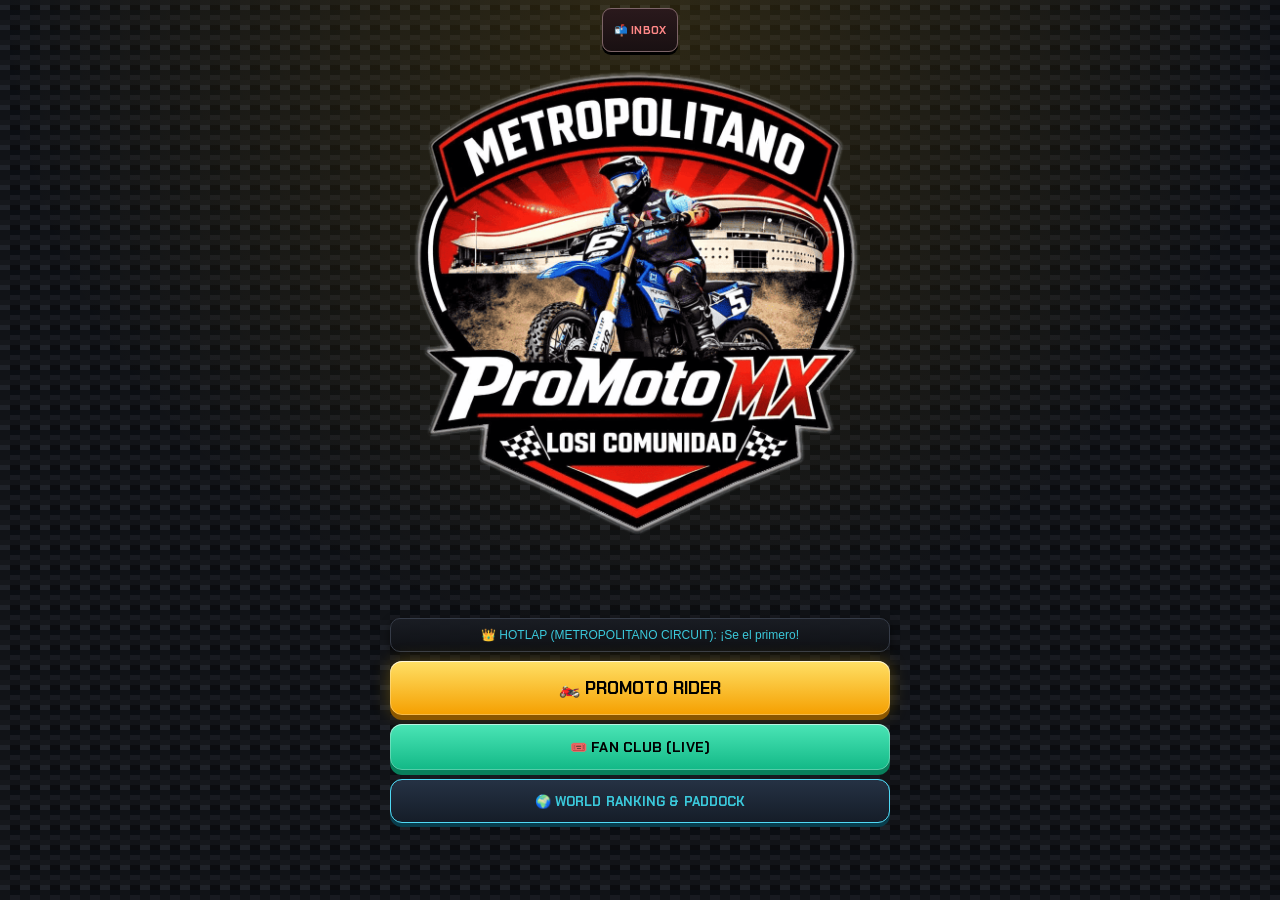
<file: index.html>
<!DOCTYPE html>
<html lang="es">
<head>
<meta charset="UTF-8">
<meta name="viewport" content="width=device-width,initial-scale=1.0,maximum-scale=1.0,user-scalable=no,viewport-fit=cover">
<meta name="theme-color" content="#090a0c">
<meta name="apple-mobile-web-app-capable" content="yes">
<meta name="apple-mobile-web-app-status-bar-style" content="black-translucent">
<title>Metropolitano MX Pro</title>
<link rel="stylesheet" href="mx.css?v=202611281207">
<style>
  body{
    background-image:
      url("logo.png"),
      radial-gradient(circle at 50% 0%,rgba(255,193,7,0.12),transparent 58%),
      linear-gradient(27deg,#15171c 5px,transparent 5px),
      linear-gradient(207deg,#15171c 5px,transparent 5px),
      linear-gradient(27deg,#1e2128 5px,transparent 5px),
      linear-gradient(207deg,#1e2128 5px,transparent 5px),
      linear-gradient(90deg,#111317 10px,transparent 10px),
      linear-gradient(#111317 25%,#0b0c0f 25%,#0b0c0f 50%,transparent 50%,transparent 75%,#181a20 75%,#181a20);
    background-position:center 54px,0 0,0 5px,10px 0,0 10px,10px 5px,0 0,0 0;
    background-size:min(calc(100vw - 32px),500px) auto,100% 100%,20px 20px,20px 20px,20px 20px,20px 20px,20px 20px,20px 20px;
    background-repeat:no-repeat,no-repeat,repeat,repeat,repeat,repeat,repeat,repeat;
    min-height:100vh;display:flex;flex-direction:column;justify-content:flex-start;align-items:center;padding:calc(min(calc(100vw - 32px),500px) + 72px) 16px 22px
  }
  .top-bar{position:fixed;top:8px;left:10px;right:10px;display:flex;justify-content:center;align-items:center;z-index:20}
  .top-access{display:flex;justify-content:space-between;align-items:center;min-height:36px;margin-bottom:1px}
  .auth-tabs{justify-content:center}
  .auth-tabs #tReg{flex:0 1 50%}
  button{width:100%;padding:13px;font-size:14px;border-radius:12px}
  .btn-mini{background:linear-gradient(180deg,#262a33,#16181e);color:#ccc;border:1px solid #3c4250;padding:7px 11px;border-radius:9px;font-size:11px;width:auto;box-shadow:0 3px 0 #000}
  .box{width:100%;max-width:390px;display:flex;flex-direction:column;gap:9px;animation:fadeUp 0.25s ease}
  #menu{max-width:500px}
  @keyframes fadeUp{from{opacity:0;transform:translateY(8px)}to{opacity:1;transform:translateY(0)}}
  .b-pil{background:linear-gradient(180deg,#ffe066,#f59f00);color:#000;font-size:17px;padding:16px;box-shadow:0 5px 0 #8a5600,0 0 18px rgba(255,193,7,0.28),inset 0 1px 0 rgba(255,255,255,0.65)}
  .b-afi{background:linear-gradient(180deg,#4be5b6,#12b886);color:#000;padding:14px;box-shadow:0 5px 0 #087f5b,inset 0 1px 0 rgba(255,255,255,0.45)}
  .b-glo{background:linear-gradient(180deg,#253244,#151d28);color:#3bc9db;border:1px solid #0dcaf0;padding:12px;font-size:13px;box-shadow:0 4px 0 #083d4c}
  .b-vivo{display:none;background:linear-gradient(180deg,#ff5c6c,#c92a2a);color:#fff;box-shadow:0 5px 0 #701010,0 0 18px rgba(255,77,94,0.45);animation:pulse 1.4s infinite}
  @keyframes pulse{0%,100%{filter:brightness(1)}50%{filter:brightness(1.2)}}
  .banner{background:linear-gradient(180deg,rgba(26,29,36,0.95),rgba(14,16,20,0.97));border:1px solid #353b47;border-radius:10px;padding:9px;font-size:12px;color:#3bc9db;box-shadow:0 3px 10px rgba(0,0,0,0.5)}
  .circ-pill{background:linear-gradient(180deg,rgba(28,31,38,0.95),rgba(15,17,22,0.97));border:1px solid #3e4554;border-radius:11px;padding:6px 10px;display:flex;align-items:center;gap:8px}
  .circ-pill select{margin:0;padding:6px 8px;font-size:11px;border:none;background:transparent;box-shadow:none;color:#ffc107;font-weight:bold}
  .card{display:none;width:100%;max-width:390px;padding:18px;border-radius:15px;animation:fadeUp 0.2s ease}
  .tabs{background:transparent;border:none;padding:0;box-shadow:none;margin-bottom:12px}
  .tab{padding:9px;font-size:12px}
  .tab.act{background:linear-gradient(180deg,#339af0,#1c7ed6);color:#fff;box-shadow:0 3px 0 #0b467a}
  .msg{font-size:13px;font-weight:bold;margin-top:8px;text-align:center}
  .list-scroll{max-height:52vh;overflow-y:auto;border:1px solid #2a2f3a;border-radius:9px;background:#0c0e12;padding:6px;font-size:12px}
  .fila-mun{padding:8px;border-bottom:1px solid #242832;text-align:left}
  .pad-card{background:#151820;border:1px solid #323746;border-radius:10px;padding:8px;margin-bottom:8px;text-align:left}
  .pad-card img{width:100%;height:150px;object-fit:contain;background:#000;border-radius:7px;margin-bottom:6px;display:block}
  html.mx-restricted-install #btnTopDir,html.mx-restricted-install #btnTopAnt{display:none!important}
</style>
<script>
if (localStorage.getItem("mxp_inst_role") !== "DIRECCION") document.documentElement.classList.add("mx-restricted-install");
</script>
</head>
<body>
  <div class="top-bar">
    <button id="btnReportar" class="btn-mini" style="background:linear-gradient(180deg,#2a191c,#191012);color:#ff8787;border-color:#4a282c" onclick="vibrar();abrir('pRep')">📬 BUZÓN</button>
  </div>
  <div id="menu" class="box">
    <div class="top-access">
      <button id="btnTopDir" class="btn-mini" onclick="vibrar();abrirDirModal()">🏁 DIRECCION</button>
      <button id="btnTopAnt" class="btn-mini" onclick="vibrar();irAntenas()">📡 ANTENAS</button>
    </div>
    <div id="banAcceso" class="banner" style="display:none;border-color:#ff4d5e;color:#ff8787;font-weight:bold"></div>
    <div id="boxCodInst" class="box-sub" style="display:none;border-color:#ffc107">
      <div id="lblCodInst" style="font-size:11px;color:#ffc107;font-weight:bold;margin-bottom:5px">🔑 ACTIVAR DESCARGA CON CÓDIGO</div>
      <div style="display:flex;gap:5px"><input id="inpCodInst" placeholder="Código..." style="margin:0;flex:1"><button onclick="vibrar();desbloquearInstalacion()" style="width:auto;background:#ffc107;color:#000;padding:8px 12px;font-size:11px">ACTIVAR</button></div>
      <div id="msgCodInst" style="font-size:11px;margin-top:4px"></div>
    </div>
    <div id="banHotlap" class="banner">👑 HOTLAP SEMANAL: Cargando...</div>
    <button id="btnVivo" class="b-vivo btn-shine" onclick="vibrar();location.href='vivo.html'">🔴 EN VIVO — METROPOLITANO</button>

    <button id="btnPiloto" class="b-pil btn-shine" onclick="vibrar(25);abrirAuth('PILOTO')">🏍️ PILOTO PROMOTO</button>
    <button id="btnAfi" class="b-afi" onclick="vibrar();abrirAuth('AFICIONADO')">🎟️ CLUB AFICIONADOS (EN VIVO)</button>
    <button id="btnGlobal" class="b-glo" onclick="vibrar();abrirGlobal('MUN')">🌍 RANKING Y PADDOCK MUNDIAL</button>
  </div>

  <div id="pAuth" class="card">
    <h3 id="titAuth" style="color:#ffc107;margin:0 0 10px;text-align:center">ACCESO PILOTO</h3>
    <div class="circ-pill">
      <span id="lblCircTit" style="font-size:10px;color:#888;font-weight:bold;white-space:nowrap">PISTA:</span>
      <select id="selCircuitoIdx" onchange="cambiarCircuitoIdx(this.value)">
        <option value="METROPOLITANO">🏁 METROPOLITANO CIRCUIT (MADRID)</option>
      </select>
    </div>
    <div id="banGps" class="banner" style="display:none;border-color:#20c997;color:#20c997;margin:8px 0"></div>
    <div class="tabs auth-tabs">
      <button id="tReg" class="tab" onclick="vibrar();modoAuth('REG')">CREAR CUENTA</button>
    </div>
    <form onsubmit="event.preventDefault();vibrar(25);procesarAuth()">
      <input id="aNom" type="text" autocomplete="username" placeholder="Nombre (ej. Carlos22)">
      <input id="aClv" type="password" autocomplete="current-password" placeholder="Contrasena">
      <input id="aPin" type="text" placeholder="PIN recuperacion (4 numeros)" maxlength="4" inputmode="numeric" style="display:none">
      <input id="aCodInv" type="text" placeholder="Codigo de invitacion (pedir a Direccion)" style="display:none">
      <label class="chk-inline"><input id="chkRecClv" type="checkbox"> <span id="lblRecClv">Recordar usuario y contraseña</span></label>
      <button id="bEntrar" type="submit" class="b-pil btn-shine" style="padding:13px;font-size:15px">ENTRAR</button>
    </form>
    <div style="display:flex;justify-content:space-between;align-items:center;margin-top:9px;font-size:11px">
      <a id="lnkOlv" href="#" onclick="abrir('pRec');return false" style="color:#0dcaf0">¿Olvidaste tu clave?</a>
      <a id="lnkOtraPista" href="#" onclick="abrir('pCirc');return false" style="color:#ffc107">🌍 Crear circuito local</a>
    </div>
    <button class="btn-volver" style="background:#2b2b2b;color:#fff;margin-top:10px;padding:11px;font-size:13px" onclick="vibrar();abrir('menu')">VOLVER</button>
    <div id="mAuth" class="msg"></div>
  </div>

  <div id="pRec" class="card">
    <h3 id="titRec" style="color:#0dcaf0;margin:0 0 10px;text-align:center">RECUPERAR ACCESO</h3>
    <input id="rNom" type="text" placeholder="Tu Nombre de piloto (obligatorio)">
    <input id="rPin" type="text" placeholder="Tu PIN de 4 numeros" maxlength="4" inputmode="numeric">
    <input id="rClv" type="password" placeholder="Nueva Contrasena">
    <button id="btnRecOk" class="b-afi" style="padding:13px" onclick="vibrar();recuperarClave()">RESTABLECER Y ENTRAR</button>
    <button class="btn-volver" style="background:#2b2b2b;color:#fff;margin-top:8px;padding:11px;font-size:13px" onclick="vibrar();abrir('pAuth')">VOLVER</button>
    <div id="mRec" class="msg"></div>
  </div>

  <div id="pDir" class="card">
    <h3 id="titDir" style="color:#0dcaf0;margin:0 0 10px;text-align:center">ACCESO DIRECCION</h3>
    <form onsubmit="event.preventDefault();vibrar();entrarDir()">
      <input id="dClv" type="password" autocomplete="current-password" placeholder="Clave de Direccion">
      <label class="chk-inline"><input id="chkRecDir" type="checkbox"> <span id="lblRecDir">Recordar clave en este movil</span></label>
      <button id="btnDirOk" type="submit" style="background:linear-gradient(180deg,#3bc9db,#0dcaf0);color:#000;padding:13px;box-shadow:0 4px 0 #087990">ENTRAR A CONTROL</button>
    </form>
    <button class="btn-volver" style="background:#2b2b2b;color:#fff;margin-top:8px;padding:11px;font-size:13px" onclick="vibrar();abrir('menu')">VOLVER</button>
    <div id="mDir" class="msg"></div>
  </div>

  <div id="pCirc" class="card">
    <h3 id="titCirc" style="color:#ffc107;margin:0 0 6px;text-align:center">🌍 CREAR CIRCUITO LOCAL</h3>
    <div id="subCirc" style="font-size:11px;color:#aaa;margin-bottom:10px;text-align:center">Metropolitano es exclusivo para Madrid. Crea tu circuito local para rodar y competir en el Ranking Mundial.</div>
    <input id="cNom" type="text" placeholder="Nombre del circuito (ej. Apex Track)">
    <input id="cPais" type="text" placeholder="Pais / Ciudad (ej. Valencia)">
    <select id="cSup">
      <option value="MX Tierra">🏍️ MX Tierra (Dirt)</option>
      <option value="SM Asfalto">🏁 SM Asfalto (Tarmac)</option>
      <option value="Mixto">🔀 Mixto (Mixed)</option>
    </select>
    <select id="cTrazado">
      <option value="1.00">⚖️ Trazado Mixto / Estandar (x1.00)</option>
      <option value="0.94">💨 Trazado Rapido / Rectas largas (x0.94)</option>
      <option value="1.08">⛰️ Trazado Tecnico / Supercross (x1.08)</option>
    </select>
    <input id="cMetros" type="number" placeholder="Cuerda en metros (ej. 180) para comparar mundial" inputmode="numeric">
    <button id="btnCircSave" class="b-afi" style="padding:13px" onclick="vibrar();guardarNuevoCircuito()">CREAR Y ACTIVAR CIRCUITO</button>
    <button class="btn-volver" style="background:#2b2b2b;color:#fff;margin-top:8px;padding:11px;font-size:13px" onclick="vibrar();abrir('pAuth')">VOLVER</button>
    <div id="mCirc" class="msg"></div>
  </div>

  <div id="pGlobal" class="card">
    <div class="tabs">
      <button id="tabGMun" class="tab act" onclick="vibrar();verSubGlobal('MUN')">🌍 RANKING MUNDIAL</button>
      <button id="tabGPad" class="tab" onclick="vibrar();verSubGlobal('PAD')">🏍️ PADDOCK</button>
    </div>
    <div id="subGMun">
      <div class="grid2">
        <select id="filSupMun" onchange="cargarMundial()"><option value="TODOS">🌐 Todas</option><option value="MX">🏍️ MX Tierra</option><option value="SM">🏁 SM Asfalto</option></select>
        <select id="ordMun" onchange="cargarMundial()"><option value="TEO">🏁 Teorico 200m</option><option value="REG">📊 Regularidad + VR</option></select>
      </div>
      <div id="listaMundial" class="list-scroll">Cargando...</div>
    </div>
    <div id="subGPad" style="display:none">
      <select id="filSupPad" onchange="cargarPaddock()"><option value="TODOS">🌐 Todas las disciplinas</option><option value="MX">🏍️ MX Tierra</option><option value="SM">🏁 SM Supermoto</option></select>
      <div id="listaPaddock" class="list-scroll">Cargando motos...</div>
    </div>
    <button class="btn-volver" style="background:#2b2b2b;color:#fff;margin-top:10px;padding:11px;font-size:13px" onclick="vibrar();abrir('menu')">VOLVER</button>
  </div>

  <div id="pRep" class="card">
    <h3 id="titRep" style="color:#ff4d5e;margin:0 0 8px;text-align:center">🛠️ BUZON DE REPORTES</h3>
    <div id="txtRepSub" style="font-size:11px;color:#aaa;margin-bottom:8px">Describe cualquier fallo o sugerencia para Direccion:</div>
    <textarea id="repTxt" rows="4" placeholder="Escribe aqui los detalles..."></textarea>
    <button id="btnEnviarRep" style="background:linear-gradient(180deg,#ff6b6b,#e03131);color:#fff;padding:12px;box-shadow:0 4px 0 #7a1010" onclick="vibrar();enviarReporte()">ENVIAR REPORTE</button>
    <button class="btn-volver" style="background:#2b2b2b;color:#fff;margin-top:8px;padding:11px;font-size:13px" onclick="vibrar();abrir('menu')">VOLVER</button>
    <div id="mRep" class="msg"></div>
  </div>

  <div id="pGuia" class="card" style="font-size:12px;line-height:1.5;color:#ddd">
    <h3 id="titGuia" style="color:#ffc107;margin:0 0 8px">📲 INSTALAR APP Y GUIA</h3>
    <div id="txtGuiaBody" class="list-scroll" style="max-height:50vh;padding:8px">
      <b>1. Instalar y usar sin conexión:</b><br>
      • <b>Android (Chrome):</b> Pulsa los 3 puntos (⋮) → <i>"Instalar aplicacion"</i>.<br>
      • <b>iPhone (Safari):</b> Pulsa <i>Compartir</i> → <i>"Añadir a pantalla de inicio"</i>.<br><br>
      <b>2. Movil en Emisora, Bolsillo o Boxes:</b><br>
      • Coloca tu movil en un <b>soporte sobre tu emisora</b> para ver tiempos, destellos y banderas en directo (activa ☀️ al sol).<br>
      • O usa <b>🔒 Modo Bolsillo</b> (2s) con auriculares para escuchar tu <b>Delta al oido</b> y aviso LiPo (12 min), o <b>🔧 Modo Mecanico</b> en boxes.<br><br>
      <b>3. Garaje, reglajes y Paddock:</b><br>
      • Guarda varias motos con <b>MS6X</b>, 4 fotos, firma de color y reglaje. Comparte por WhatsApp o publica en el <b>Paddock Mundial</b>.<br><br>
      <b>4. Ranking Mundial y Circuitos Locales:</b><br>
      • <i>Metropolitano Circuit</i> es exclusivo de Madrid. Si ruedas fuera de Madrid crea tu circuito local para competir por <b>km/h</b> y <b>Tiempo Teorico 200m</b>.<br><br>
      <b>5. Dirección y antenas:</b><br>
      • Dirección conecta las cámaras de Meta y Refuerzo, permite calibrarlas con señal visible, guardar perfiles de luz y color, asignar firmas de Warm-Up y medir velocidad entre cámaras.<br>
      • Warm-Up dura 3 minutos y llama a parrilla al terminar. Valla MX es la única salida de Dirección; su caída es aleatoria. Banderas y avisos rápidos están agrupados.
      <br><br><a href="manual.html" style="color:#0dcaf0;font-weight:bold">📖 ABRIR MANUAL COMPLETO</a>
    </div>
    <button id="btnMapaCirc" style="background:linear-gradient(180deg,#38d9a9,#12b886);color:#000;margin-top:10px;padding:11px;font-size:12px;box-shadow:0 4px 0 #087f5b" onclick="vibrar();verMapaCircuito()">📍 VER UBICACION DEL CIRCUITO</button>
    <button id="btnGuiaCer" style="background:#2b2b2b;color:#fff;margin-top:8px;padding:11px;font-size:13px" onclick="vibrar();abrir('menu')">CERRAR</button>
  </div>

<script src="mx-core.js?v=202611281207"></script>
<script src="mx-index.js?v=202611281207"></script>
</body>
</html>
</file>
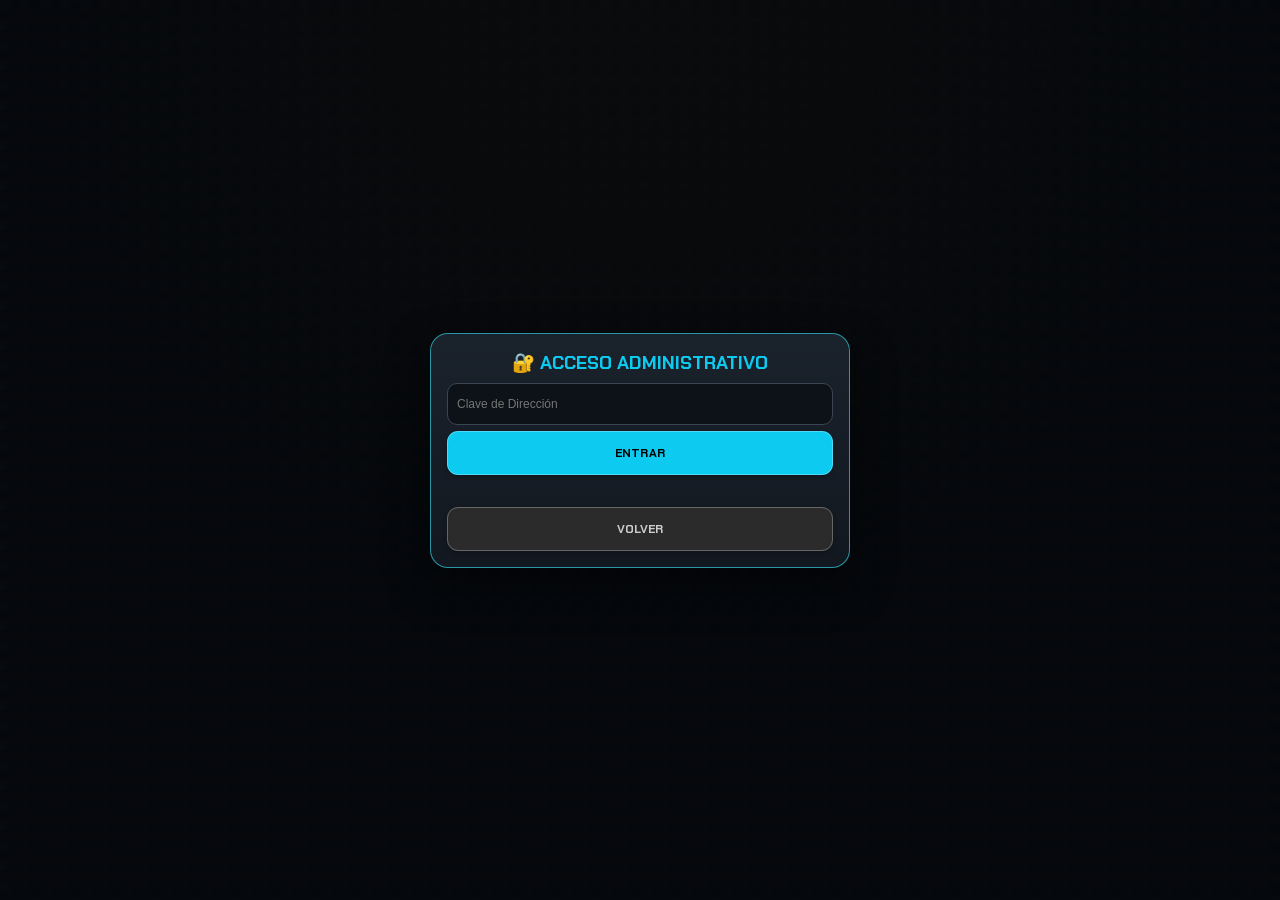
<file: admin.html>
<!DOCTYPE html>
<html lang="es">
<head>
<meta charset="UTF-8">
<meta name="viewport" content="width=device-width,initial-scale=1.0,maximum-scale=1.0,user-scalable=no,viewport-fit=cover">
<meta name="theme-color" content="#090a0c">
<meta name="apple-mobile-web-app-capable" content="yes">
<meta name="apple-mobile-web-app-status-bar-style" content="black-translucent">
<title>Control administrativo - Metropolitano MX</title>
<link rel="stylesheet" href="mx.css?v=202611281207">
<style>
  .admin-wrap{max-width:940px;margin:0 auto}
  .admin-wrap .top,.admin-wrap .acc-box,.admin-wrap .card{max-width:940px}
  .status-grid{display:grid;grid-template-columns:1fr 1fr;gap:7px}
  .status-cell{background:#101218;border:1px solid #2b2f3a;border-radius:8px;padding:8px;font-size:11px}
  .status-cell b{display:block;color:#0dcaf0;margin-top:3px}
  .admin-msg{min-height:18px;margin-top:6px;font-size:11px;font-weight:bold}
  .key-row{display:flex;gap:6px;align-items:center;margin-top:6px}
  .key-row input{margin:0;flex:1}
  .key-row button{width:auto;padding:8px;font-size:10px}
</style>
</head>
<body>
  <div id="modalAdminAuth" class="modal" style="display:flex">
    <div class="modal-box" style="text-align:center">
      <h3 style="color:#0dcaf0;margin:0 0 8px">🔐 ACCESO ADMINISTRATIVO</h3>
      <form onsubmit="event.preventDefault();entrarAdmin()">
        <input id="inpAdminClave" type="password" autocomplete="current-password" placeholder="Clave de Dirección">
        <button type="submit" style="width:100%;background:#0dcaf0;color:#000">ENTRAR</button>
      </form>
      <div id="msgAdminAuth" class="admin-msg"></div>
      <button onclick="location.href='index.html'" style="width:100%;background:#2b2b2b;color:#ccc;margin-top:8px">VOLVER</button>
    </div>
  </div>

  <main id="adminApp" class="admin-wrap" style="display:none">
    <div class="top">
      <div>
        <b style="color:#0dcaf0;font-size:14px">🛠️ CONTROL ADMINISTRATIVO</b>
        <div id="txtCircAdmin" style="font-size:10px;color:#ffc107;margin-top:2px">CIRCUITO</div>
      </div>
      <button onclick="location.href='index.html'" style="width:auto;background:#2b2b2b;color:#ccc;padding:7px 10px;font-size:10px">VOLVER A LA APP</button>
    </div>

    <section class="acc-box" style="border-color:#0dcaf0">
      <div class="acc-head"><b style="color:#0dcaf0">📡 ESTADO DE SERVICIOS</b></div>
      <div class="acc-body">
        <div class="status-grid">
          <div class="status-cell">Conexión de red<b id="estadoRedAdmin">Comprobando...</b></div>
          <div class="status-cell">Base de datos<b id="estadoDbAdmin">Comprobando...</b></div>
          <div class="status-cell">Service Worker<b id="estadoSwAdmin">Comprobando...</b></div>
          <div class="status-cell">Caché local<b id="estadoCacheAdmin">Comprobando...</b></div>
        </div>
        <button onclick="actualizarEstadoServiciosAdmin()" style="margin-top:7px;background:#1c2530;color:#0dcaf0">🔄 ACTUALIZAR ESTADO</button>
        <div id="msgServiciosAdmin" class="admin-msg"></div>
      </div>
    </section>

    <section class="acc-box" style="border-color:#7950f2">
      <div class="acc-head"><b style="color:#d0a8ff">👥 PILOTOS, BLOQUEO CUENTAS Y DESCARGAS</b></div>
      <div class="acc-body">
        <div style="display:flex;justify-content:space-between;align-items:center;margin-bottom:6px">
          <span id="lblPistaStatusDir" style="font-size:11px;color:#20c997;font-weight:bold">Comprobando pista...</span>
          <div style="display:flex;gap:4px">
            <button onclick="vibrar();cargarRaizAdmin()" style="background:#1c2530;color:#0dcaf0;padding:5px 8px;font-size:10px">🔄 ACTUALIZAR</button>
            <button onclick="vibrar();limpiarOfflineDir()" style="background:#3a1c1c;color:#ff4d5e;padding:5px 8px;font-size:10px">🧹 LIMPIAR OFFLINE</button>
          </div>
        </div>
        <div id="listaSalaDir" style="margin-bottom:10px">Sin pilotos en sala.</div>

        <div class="box-sub" style="border-color:#ffc107">
          <b style="color:#ffc107;font-size:11px">📲 CONTROL DE DESCARGAS Y ALTAS NUEVAS</b>
          <div class="grid2" style="margin-top:6px">
            <select id="selModoAcceso" onchange="guardarAccesoCfg()" style="margin:0">
              <option value="ABIERTO">🟢 ABIERTO (Libre)</option>
              <option value="CODIGO">🔑 CON CODIGO INVITACION</option>
              <option value="PAUSADO">🔴 PAUSADO (Paralizar)</option>
            </select>
            <input id="inpCodAcceso" placeholder="Código libre o con DIRECCION para habilitar Dirección y Antenas" style="margin:0" onchange="guardarAccesoCfg()">
          </div>
          <button onclick="vibrar();guardarAccesoCfg(true)" style="width:100%;margin-top:6px;background:#ffc107;color:#000;font-size:10px">💾 APLICAR CONTROL DE DESCARGAS</button>
        </div>

        <div class="grid2" style="margin-top:8px">
          <button onclick="vibrar();cargarCuentasDir(true)" style="background:#1c2530;color:#0dcaf0">🚫 BLOQUEAR / BORRAR CUENTAS</button>
          <button onclick="vibrar();cargarVisitasDir()" style="background:#262626;color:#ffc107">👁️ VISITAS RECIENTES</button>
          <button onclick="vibrar();verReportesDir()" style="background:#262626;color:#ff6b6b">🛠️ REPORTES BUGS</button>
          <button onclick="vibrar();guardarGpsPista()" style="background:#1c2530;color:#20c997">📍 FIJAR GPS PISTA</button>
        </div>

        <div id="boxCuentasDir" style="display:none;margin-top:8px;max-height:280px;overflow-y:auto">
          <div style="display:flex;gap:5px;margin-bottom:6px">
            <input id="inpBuscarCta" placeholder="Buscar cuenta antigua por nombre..." style="margin:0;flex:1">
            <button onclick="vibrar();buscarCuentaDir()" style="background:#0dcaf0;color:#000;padding:6px 10px;font-size:10px">🔎 BUSCAR</button>
          </div>
          <div id="resBuscarCta"></div>
          <div id="listaCuentasIdx"></div>
        </div>
        <div id="boxClubDir" style="display:none;margin-top:8px;max-height:220px;overflow-y:auto"></div>
        <div id="boxRepDir" style="display:none;margin-top:8px;max-height:220px;overflow-y:auto"></div>

        <div class="box-sub" style="margin-top:8px">
          <b style="color:#ffc107;font-size:11px">🔐 CAMBIAR CLAVE DE DIRECCION (SHA-256)</b>
          <div style="display:flex;gap:5px;margin-top:5px"><input id="inpNuevaClaveDir" type="password" placeholder="Nueva clave..." style="margin:0;flex:1"><button onclick="vibrar(25);cambiarClaveDir()" style="background:#ffc107;color:#000">💾</button></div>
        </div>
        <div id="msgAdminDatos" class="admin-msg"></div>
      </div>
    </section>

    <section class="acc-box" style="border-color:#ffc107">
      <div class="acc-head"><b style="color:#ffc107">🏁 LIMPIEZA DE MANGAS Y RANKINGS</b></div>
      <div class="acc-body">
        <div class="grid2">
          <button onclick="vibrar();borrarHotlapDir()" style="background:#332611;color:#ffc107;font-size:10px">🧹 BORRAR HOTLAP SEMANAL</button>
          <button onclick="vibrar();borrarTiemposDiaDir()" style="background:#3a1c1c;color:#ff6b6b;font-size:10px">🗑️ BORRAR TIEMPOS DEL DIA</button>
          <button onclick="vibrar();borrarMundialDir()" style="grid-column:span 2;background:#4a151b;color:#ff8787;font-size:10px">🌍 BORRAR RANKING MUNDIAL</button>
        </div>
      </div>
    </section>

    <section class="acc-box" style="border-color:#20c997">
      <div class="acc-head"><b style="color:#20c997">🔑 GENERADOR Y VALIDADOR DE CLAVES</b></div>
      <div class="acc-body">
        <div class="grid2">
          <div style="font-size:11px;color:#bbb;padding:7px">Puedes escribir tu propia clave. Si incluye <b style="color:#20c997">DIRECCION</b>, habilita Dirección y Antenas.</div>
          <button onclick="generarClaveAdmin()" style="background:#20c997;color:#000">GENERAR CLAVE</button>
        </div>
        <div class="key-row">
          <input id="claveAdmin" autocomplete="off" spellcheck="false" placeholder="Escribe tu clave manual o genera una">
          <button onclick="validarClaveAdmin()" style="background:#0dcaf0;color:#000">VALIDAR</button>
        </div>
        <button onclick="usarClaveAdmin()" style="margin-top:6px;background:#ffc107;color:#000">ACTIVAR COMO CLAVE DE INVITACION</button>
        <div id="msgClaveAdmin" class="admin-msg"></div>
      </div>
    </section>

    <section class="acc-box" style="border-color:#ff922b">
      <div class="acc-head"><b style="color:#ff922b">🛡️ ACCESO DE ADMIN EN ESTE DISPOSITIVO</b></div>
      <div class="acc-body">
        <div style="font-size:11px;color:#bbb">Habilita Dirección y Antenas aquí sin usar un código de descarga. Después vuelve a la portada; Dirección seguirá pidiendo tu clave habitual. No cambia el acceso de otros dispositivos.</div>
        <button onclick="habilitarAccesoAdminLocal()" style="margin-top:7px;background:#ff922b;color:#161616">HABILITAR DIRECCIÓN Y ANTENAS AQUÍ</button>
        <div id="msgAccesoAdminLocal" class="admin-msg"></div>
      </div>
    </section>

    <section class="acc-box" style="border-color:#ff6b6b">
      <div class="acc-head"><b style="color:#ff6b6b">🧹 CACHÉ DEL DISPOSITIVO</b></div>
      <div class="acc-body">
        <div style="font-size:11px;color:#bbb">Borra únicamente las cachés de esta aplicación. No elimina mangas, cuentas ni datos de Firebase.</div>
        <button onclick="limpiarCacheAdmin()" style="margin-top:7px;background:#3a1c1c;color:#ff6b6b">BORRAR CACHÉ LOCAL</button>
        <div id="msgCacheAdmin" class="admin-msg"></div>
      </div>
    </section>
  </main>

<script src="mx-core.js?v=202611281207"></script>
<script src="mx-director-admin.js?v=202611281207"></script>
<script src="mx-admin.js?v=202611281207"></script>
</body>
</html>
</file>
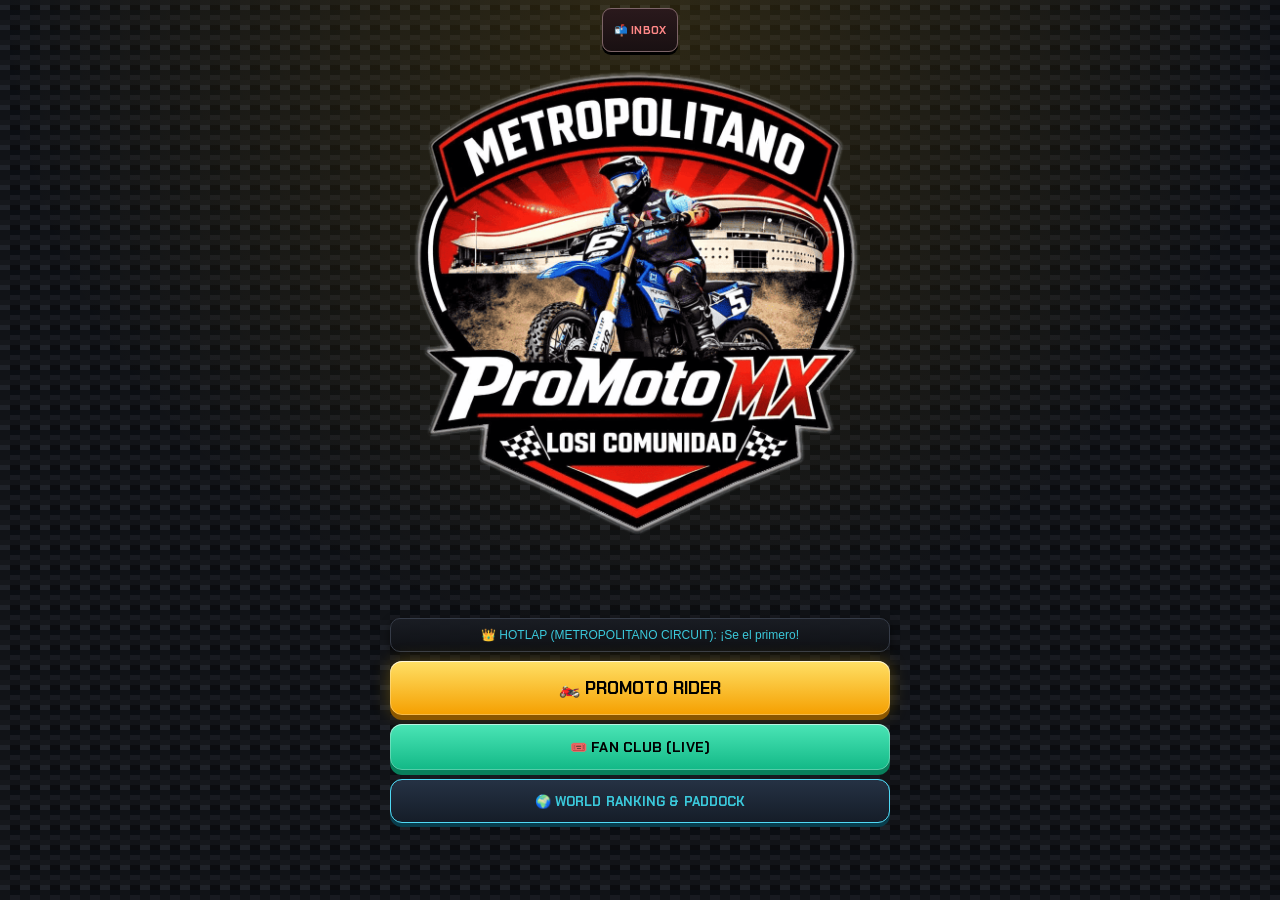
<file: antena.html>
<!DOCTYPE html>
<html lang="es">
<head>
<meta charset="UTF-8">
<meta name="viewport" content="width=device-width,initial-scale=1.0,maximum-scale=1.0,user-scalable=no,viewport-fit=cover">
<meta name="theme-color" content="#090a0c">
<meta name="apple-mobile-web-app-capable" content="yes">
<meta name="apple-mobile-web-app-status-bar-style" content="black-translucent">
<title>Antena Meta Pro - Metropolitano MX</title>
<link rel="stylesheet" href="mx.css?v=202611281207">
<style>html.mx-install-block body{display:none!important}</style>
<script>
var paramsInst = new URLSearchParams(location.search);
var salaAmistosaInst = /^\d{4}$/.test(paramsInst.get("amistosa") || "") && (paramsInst.get("puesto") === "ant_1" || paramsInst.get("puesto") === "ant_2");
if (localStorage.getItem("mxp_inst_role") !== "DIRECCION" && !salaAmistosaInst) {
  document.documentElement.classList.add("mx-install-block");
  location.replace("index.html");
}
</script>
<style>
  .top{max-width:none;border-bottom-color:#6f42c1}
  .modal{display:flex;background:rgba(0,0,0,0.96);z-index:999;padding:20px}
  .caja{background:#161820;border:2px solid #ffc107;border-radius:16px;padding:20px;width:100%;max-width:380px}
  .visor{position:relative;width:100%;height:54vh;background:#000;border:2px solid #383e4c;border-radius:12px;overflow:hidden;margin-bottom:8px}
  video{width:100%;height:100%;object-fit:cover;display:block}
  .roi-box{position:absolute;left:30%;top:15%;width:25%;height:65%;border:2px dashed #0dcaf0;background:rgba(13,202,240,0.12);border-radius:8px;pointer-events:none;z-index:2}
  .roi-tag{position:absolute;top:2px;left:4px;font-size:9px;font-weight:bold;color:#0dcaf0;background:rgba(0,0,0,0.72);padding:1px 4px;border-radius:3px}
  .lin{position:absolute;top:0;bottom:0;left:50%;width:4px;background:#ff2a2a;pointer-events:none;z-index:3}
  .bar{position:absolute;bottom:0;left:0;height:6px;width:0%;background:#00e676;z-index:4}
  .panel{background:#15171e;border:1px solid #353b47;border-radius:12px;padding:12px}
  #oledBlack{display:none;position:fixed;inset:0;background:#000;z-index:990;flex-direction:column;justify-content:center;align-items:center;color:#2b2b2b;user-select:none}
  @media(orientation:landscape){.visor{height:66vh}}
</style>
</head>
<body>
  <div id="oledBlack" ondblclick="toggleOled(false)">
    <div style="font-size:26px">🌙</div>
    <div id="txtOledEst" style="font-size:14px;font-weight:bold;margin:8px">ANTENA ACTIVA (AHORRO OLED)</div>
    <div style="font-size:11px">DOBLE TOQUE PARA VER VISOR</div>
  </div>

  <div id="modalRanura" class="modal">
    <div class="caja">
      <div style="font-size:17px;font-weight:bold;color:#ffc107;margin-bottom:6px">📡 CONFIGURAR ANTENA</div>
      <div id="txtCircModal" style="font-size:11px;color:#0dcaf0;margin-bottom:12px">Circuito: METROPOLITANO</div>
      <button onclick="vibrar();elegirRanura('ant_1','ANTENA 1 (META)')" style="width:100%;background:linear-gradient(180deg,#4be5b6,#12b886);color:#000;margin-bottom:8px;box-shadow:0 4px 0 #087f5b">📡 ANTENA 1 (META)</button>
      <button onclick="vibrar();elegirRanura('ant_2','ANTENA 2 (REFUERZO)')" style="width:100%;background:linear-gradient(180deg,#3bc9db,#0dcaf0);color:#000;margin-bottom:8px;box-shadow:0 4px 0 #087990">📡 ANTENA 2 (REFUERZO)</button>
      <button onclick="vibrar();elegirTemporal()" style="width:100%;background:linear-gradient(180deg,#845ef7,#5f3dc4);color:#fff;margin-bottom:8px;box-shadow:0 4px 0 #362078">📱 ANTENA TEMPORAL / PILOTO</button>
      <button onclick="vibrar(25);iniciarModoSolo()" style="width:100%;background:linear-gradient(180deg,#ffe066,#f59f00);color:#000;margin-bottom:10px;box-shadow:0 4px 0 #8a5600">🏁 RODAR SOLO (1 MOVIL EN META)</button>
      <button onclick="vibrar();location.href='index.html'" style="width:100%;background:#2b2b2b;color:#ccc;padding:9px;font-size:11px">VOLVER</button>
    </div>
  </div>

  <div id="banBanderaAnt" class="flag-yellow" style="max-width:none"><span></span></div>

  <div class="top">
    <div style="text-align:left">
      <b id="lblNomAnt" style="color:#b197fc;font-size:13px">📡 ANTENA MX</b>
      <div id="lblCircAntTop" style="font-size:9px;color:#0dcaf0">PISTA: METROPOLITANO</div>
    </div>
    <div style="display:flex;gap:4px;flex-wrap:wrap;justify-content:flex-end">
      <button onclick="vibrar();ayudaAnt()" style="background:#0dcaf0;color:#000;padding:7px 8px;font-size:10px">? GUIA</button>
      <button id="btnAudioAnt" onclick="vibrar();desbloquearAudio(true)" style="background:#ffc107;color:#000;padding:7px 8px;font-size:10px">🔊 AUDIO</button>
      <button onclick="vibrar();toggleOled(true)" style="background:#262626;color:#20c997;padding:7px 8px;font-size:10px">🌙 OLED</button>
      <button onclick="vibrar();document.getElementById('modalRanura').style.display='flex'" style="background:#2b2b2b;color:#ffc107;padding:7px 8px;font-size:10px">Puesto</button>
      <button id="btnVoz" onclick="vibrar();toggleVoz()" style="background:#20c997;color:#000;padding:7px 8px;font-size:10px">Voz ON</button>
      <button onclick="vibrar();salirAntena()" style="background:#dc3545;color:#fff;padding:7px 8px;font-size:10px">Salir</button>
    </div>
  </div>

  <div class="visor">
    <video id="vid" autoplay playsinline muted></video>
    <div id="roiBox" class="roi-box"><span class="roi-tag">TUNEL ROI</span></div>
    <div id="lin" class="lin"></div>
    <div id="bar" class="bar"></div>
  </div>
  <canvas id="cnv" width="384" height="216" style="display:none"></canvas>
  <canvas id="cnvProc" width="192" height="108" style="display:none"></canvas>
  <canvas id="cnvFf" width="320" height="180" style="display:none"></canvas>
  <canvas id="cnvWu" width="160" height="112" style="display:none"></canvas>

  <div class="panel">
    <div id="lblEstado" style="font-size:15px;font-weight:bold;color:#ffc107;margin-bottom:4px">SELECCIONA PUESTO</div>
    <div id="lblDatos" style="font-size:11px;color:#0dcaf0;font-family:monospace">MODO: ESPERA | MOV: 0% | DISPARO: 7%</div>
    <div id="lblMegaAnt" style="font-size:11px;color:#20c997;margin-top:4px;min-height:14px"></div>
    <div style="font-size:10px;color:#888;margin-top:4px">Pulsa 🌙 OLED tras calibrar para evitar calor bajo el sol.</div>
  </div>

<script src="mx-core.js?v=202611281207"></script>
<script src="mx-antena.js?v=202611281207"></script>
</body>
</html>
</file>
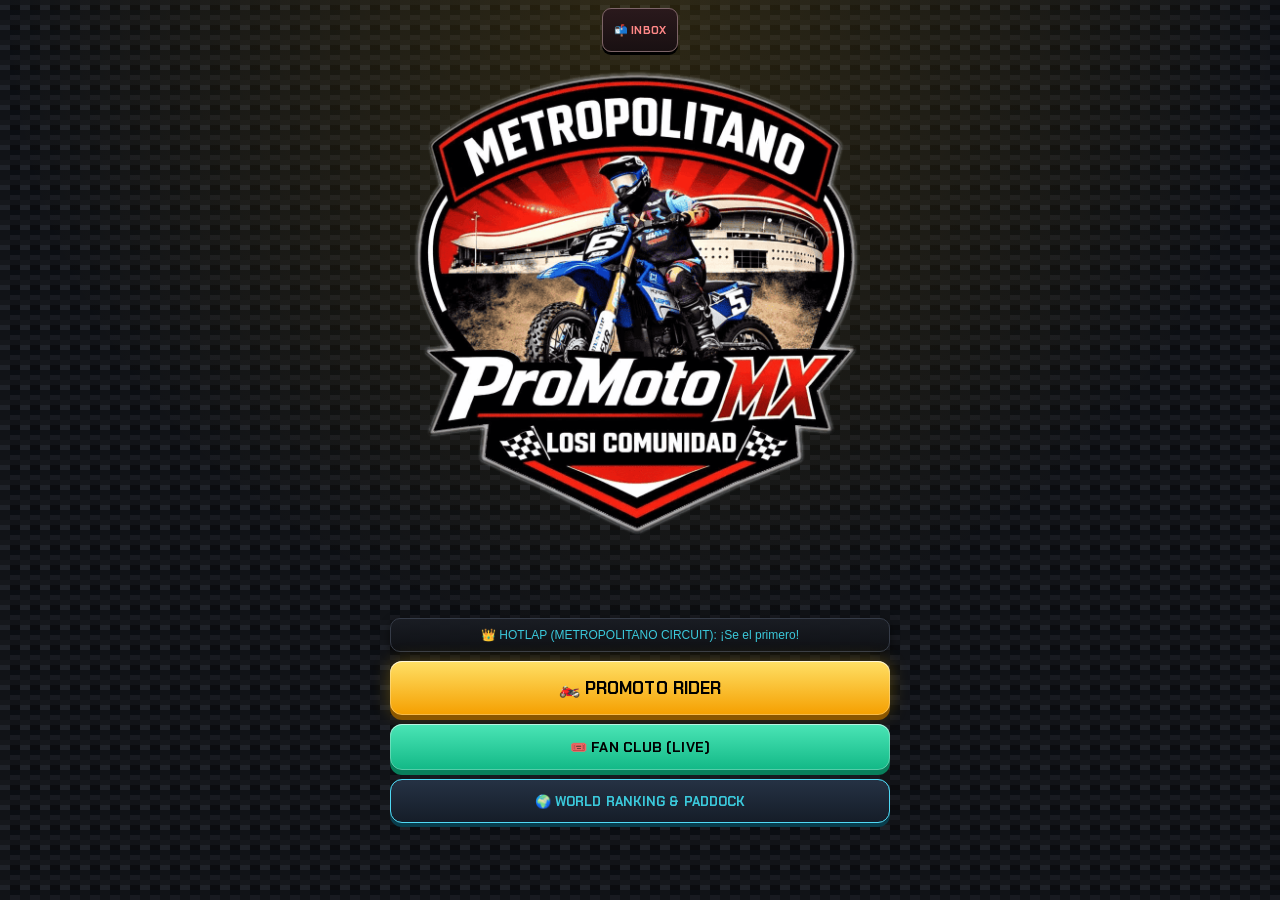
<file: director.html>
<!DOCTYPE html>
<html lang="es">
<head>
<meta charset="UTF-8">
<meta name="viewport" content="width=device-width,initial-scale=1.0,maximum-scale=1.0,user-scalable=no,viewport-fit=cover">
<meta name="theme-color" content="#090a0c">
<meta name="apple-mobile-web-app-capable" content="yes">
<meta name="apple-mobile-web-app-status-bar-style" content="black-translucent">
<title>Dirección Pro - Metropolitano MX</title>
<link rel="stylesheet" href="mx.css?v=202611281207">
<style>html.mx-install-block body{display:none!important}</style>
<script>
if (localStorage.getItem("mxp_inst_role") !== "DIRECCION") {
  document.documentElement.classList.add("mx-install-block");
  location.replace("index.html");
}
</script>
<style>
  .wrap{max-width:940px;margin:0 auto}
  .top{max-width:940px;border-bottom-color:#0dcaf0}
  .tabs,.acc-box,.card{max-width:940px}
  .cam-card{background:linear-gradient(180deg,#151b26,#0e121a);border:1px solid #2e3d52;border-radius:10px;padding:10px}
  .visor-dir{position:relative;width:100%;aspect-ratio:16/9;height:auto;background:#000;border-radius:9px;overflow:hidden;border:1px solid #444;margin:6px 0}
  .visor-dir img{width:100%;height:100%;object-fit:contain;display:block}
  .color-readout{display:flex;align-items:center;gap:6px;min-height:25px;padding:4px 7px;margin:4px 0 7px;background:#101218;border:1px solid #343a40;border-radius:6px;font-size:10px;text-align:left}
  .color-dot{width:13px;height:13px;flex-shrink:0;border:1px solid #fff;border-radius:50%;background:#343a40}
  .color-readout b{color:#fff}
  .color-readout span:last-child{margin-left:auto;color:#20c997;font-family:monospace}
  .trig-line{position:absolute;background:#ff2a2a;box-shadow:0 0 8px rgba(255,42,42,0.8);pointer-events:none;z-index:3}
  .roi-tunnel{position:absolute;border:2px dashed #0dcaf0;background:rgba(13,202,240,0.14);border-radius:6px;pointer-events:none;z-index:2}
  .roi-lbl{position:absolute;top:2px;left:4px;font-size:9px;font-weight:bold;color:#0dcaf0;background:rgba(0,0,0,0.7);padding:1px 4px;border-radius:3px}
  .tel-bar{position:absolute;bottom:4px;left:4px;right:4px;background:rgba(0,0,0,0.85);color:#00e676;padding:4px 6px;border-radius:5px;font-size:10px;font-family:monospace;z-index:4}
  .chk-grid{display:grid;grid-template-columns:1fr;gap:5px}
  @media(min-width:640px){.chk-grid{grid-template-columns:1fr 1fr}}
  .chk-item{display:flex;align-items:center;gap:8px;background:#101218;border:1px solid #2b2f3a;border-radius:8px;padding:7px 9px;font-size:11px}
  .chk-ok{border-color:#20c997;background:#10241e}
  .cap-card{background:#101218;border:1px solid #333947;border-radius:9px;padding:8px;margin-bottom:7px}
  .cap-row{display:flex;gap:8px;align-items:center}
  .cap-row img{width:92px;height:64px;object-fit:cover;border-radius:6px;border:1px solid #444;background:#000;flex-shrink:0}
</style>
</head>
<body>
  <div id="overlaySem">
    <div id="semLeds" class="sem-leds" style="display:none"><div class="sem-led"></div><div class="sem-led"></div><div class="sem-led"></div><div class="sem-led"></div><div class="sem-led"></div></div>
    <div id="gateBox" class="gate-box" style="display:none"><div id="gateBar" class="gate-bar"></div></div>
    <div id="numSem" style="font-size:18vw;font-weight:bold;color:#fff">00:30</div>
    <div id="txtSem" style="font-size:20px;font-weight:bold;color:#fff">PREPARADOS</div>
  </div>

  <div id="bolsillo">
    <div style="font-size:12px;color:#444">MODO BOLSILLO (DIRECTOR-PILOTO)</div>
    <div><div style="font-size:38px">🔒</div><div id="relBol" style="font-size:40px;color:#20c997;font-weight:bold;margin-top:8px">EN PISTA</div><div id="deltaBol" style="font-size:14px;color:#ffc107;margin-top:6px"></div></div>
    <div style="width:100%;max-width:300px">
      <div style="height:7px;background:#1a1a1a;border-radius:4px;overflow:hidden;margin-bottom:8px"><div id="barUnlockBol" style="height:100%;width:0%;background:#ffc107"></div></div>
      <button onpointerdown="iniciarUnlockBol(event)" onpointerup="cancelarUnlockBol(event)" onpointercancel="cancelarUnlockBol(event)" onkeydown="if(event.key===' '||event.key==='Enter'){event.preventDefault();iniciarUnlockBol(event)}" onkeyup="if(event.key===' '||event.key==='Enter'){cancelarUnlockBol(event)}" style="width:100%;background:#1f1f1f;color:#ccc;border:1px solid #3a3a3a;padding:15px;font-size:11px;touch-action:none;user-select:none;-webkit-user-select:none">MANTEN PULSADO 2s PARA DESBLOQUEAR</button>
    </div>
  </div>

  <div id="modalAuthDir" class="modal">
    <div class="modal-box">
      <h3 style="color:#0dcaf0;margin:0 0 8px;text-align:center">👑 ACCESO EXCLUSIVO DIRECCION</h3>
      <input id="inpClvDirAuth" type="password" placeholder="Clave de Direccion">
      <button onclick="vibrar(25);validarAccesoDirModal()" style="width:100%;background:linear-gradient(180deg,#3bc9db,#0dcaf0);color:#000;margin-bottom:8px">ENTRAR A CONTROL</button>
      <button onclick="vibrar();location.href='index.html'" style="width:100%;background:#2b2b2b;color:#ccc">VOLVER AL INICIO</button>
      <div id="msgAuthDir" style="font-size:12px;text-align:center;margin-top:8px;font-weight:bold"></div>
    </div>
  </div>

  <div id="modalDirOcupado" class="modal">
    <div class="modal-box" style="border-color:#ff4d5e;text-align:center">
      <h3 style="color:#ff4d5e;margin:0 0 8px">⛔ DIRECCION YA ACTIVA EN PISTA</h3>
      <div style="font-size:12px;color:#ddd;margin-bottom:12px">Ya hay un Director conectado en este circuito.</div>
      <input id="inpClvRelevo" type="password" placeholder="Clave de Direccion para tomar relevo">
      <button onclick="vibrar(25);forzarRelevoDir()" style="width:100%;background:linear-gradient(180deg,#ffe066,#f59f00);color:#000;margin-bottom:8px">🔑 TOMAR EL MANDO</button>
      <button onclick="vibrar();location.href='index.html'" style="width:100%;background:#2b2b2b;color:#ccc">VOLVER AL INICIO</button>
      <div id="msgRelevoDir" style="font-size:11px;margin-top:6px;font-weight:bold"></div>
    </div>
  </div>

  <div id="modalFf" class="cam-modal" onclick="if(event.target===this)this.style.display='none'">
    <div class="cam-box" style="border-color:#ffc107;text-align:center">
      <div style="font-size:13px;font-weight:bold;color:#ffc107;margin-bottom:8px">📸 FOTO-FINISH DE META</div>
      <img id="imgFf" style="width:100%;border-radius:8px;border:1px solid #333;background:#000;min-height:160px">
      <div id="txtFfInfo" style="font-size:11px;color:#0dcaf0;margin:8px 0"></div>
      <button onclick="vibrar();document.getElementById('modalFf').style.display='none'" style="width:100%;background:linear-gradient(180deg,#ffe066,#f59f00);color:#000">CERRAR</button>
    </div>
  </div>

  <div class="wrap">
    <div id="banBanderaAmDir" class="flag-yellow"><span>⚠️ BANDERA AMARILLA EN PISTA — PRECAUCION</span></div>
    <div class="top">
      <div style="text-align:left">
        <b style="color:#0dcaf0;font-size:14px">👑 DIRECCION PRO <span id="badgeRangoDir" style="display:none;background:#20c997;color:#000;font-size:9px;padding:2px 5px;border-radius:4px">ROOKIE</span></b>
        <div id="txtCircDir" style="font-size:10px;color:#ffc107;margin-top:2px">🏁 METROPOLITANO</div>
      </div>
      <div style="display:flex;gap:4px;flex-wrap:wrap;justify-content:flex-end">
        <button id="btnDirPiloto" onclick="vibrar(25);toggleDirPiloto()" style="background:#2b2b2b;color:#ffc107;padding:7px 8px;font-size:10px">🏍️ DIR-PILOTO: OFF</button>
        <button onclick="vibrar();desbloquearAudioD(true)" style="background:#20c997;color:#000;padding:7px 8px;font-size:10px">🔊 AUDIO</button>
        <button onclick="vibrar();ayudaDir()" style="background:#0dcaf0;color:#000;padding:7px 8px;font-size:10px">? GUIA</button>
        <button onclick="vibrar();document.body.classList.toggle('sol')" style="background:#eee;color:#000;padding:7px 8px;font-size:10px">☀️</button>
        <button onclick="vibrar();salirDirector()" style="background:#dc3545;color:#fff;padding:7px 8px;font-size:10px">Salir</button>
      </div>
    </div>

    <div id="tabsDirPiloto" class="tabs">
      <button id="tdControl" class="tab act" onclick="vibrar();verTabDir('control')">👑 DIRECCION</button>
      <button id="tdPista" class="tab" onclick="vibrar();verTabDir('pista')">🏍️ EN PISTA</button>
      <button id="tdGaraje" class="tab" onclick="vibrar();verTabDir('garaje')">🔧 GARAJE</button>
      <button id="tdTiempos" class="tab" onclick="vibrar();verTabDir('tiempos')">⏱️ TIEMPOS</button>
    </div>

    <div id="secDir_control">
      <div class="acc-box" style="border-color:#20c997">
        <button class="acc-head" onclick="vibrar();toggleAcc('acc_chk')">
          <span><b style="color:#20c997">✅ CHECKLIST Y ESTADO</b> <small id="lblEstadoGlobDir" style="color:#ffc107;margin-left:6px">ESPERA</small></span>
          <span id="arw_acc_chk">▼</span>
        </button>
        <div id="acc_chk" class="acc-body"><div id="bodyChecklist" class="chk-grid"></div></div>
      </div>

      <div id="labCamaras" class="acc-box sliders-locked" style="border-color:#0dcaf0">
        <button class="acc-head" onclick="vibrar();toggleAcc('acc_lab')">
          <b style="color:#0dcaf0">📡 LABORATORIO DE CAMARAS Y TUNEL ROI</b>
          <span id="arw_acc_lab">▶</span>
        </button>
        <div id="acc_lab" class="acc-body" style="display:none">
          <div style="display:flex;gap:5px;flex-wrap:wrap;margin-bottom:8px">
            <button id="btnLockSliders" onclick="vibrar(25);toggleLockSliders()" style="flex:1;background:linear-gradient(180deg,#ffe066,#f59f00);color:#000">🔒 CONTROLES BLOQUEADOS</button>
            <button id="btnToggleTest" onclick="vibrar(25);toggleTestAntenas()" style="background:linear-gradient(180deg,#845ef7,#5f3dc4);color:#fff">🎥 TEST VIVO</button>
            <button onclick="vibrar(25);calibrarAmbas10s()" style="background:linear-gradient(180deg,#4be5b6,#12b886);color:#000">📍 CALIBRAR CÁMARAS 10s</button>
          </div>

          <div class="box-sub">
            <div style="font-size:11px;font-weight:bold;color:#ffc107;margin-bottom:5px">☀️ PERFILES DE ILUMINACION</div>
            <div class="grid3" style="margin-bottom:6px">
              <button onclick="vibrar();aplicarPresetLuz('SOL')" style="background:linear-gradient(180deg,#ffe066,#f59f00);color:#000;font-size:10px">☀️ SOL</button>
              <button onclick="vibrar();aplicarPresetLuz('NUBLADO')" style="background:#2c3e50;color:#fff;font-size:10px">⛅ SOMBRA</button>
              <button onclick="vibrar();aplicarPresetLuz('BAJA')" style="background:#1c1c2e;color:#b197fc;border:1px solid #5f3dc4;font-size:10px">🌆 POCA LUZ</button>
            </div>
            <div style="display:flex;gap:5px;align-items:center">
              <select id="selPerfilesGuardados" onchange="cargarPerfilGuardado(this.value)" style="margin:0;flex:1"><option value="">-- Cargar perfil guardado --</option></select>
              <button onclick="vibrar();guardarPerfilActual()" style="background:#0dcaf0;color:#000;font-size:10px">💾</button>
              <button onclick="vibrar();borrarPerfilGuardado()" style="background:#3a1c1c;color:#ff4d5e;font-size:10px">🗑️</button>
            </div>
          </div>

          <div class="box-sub">
            <div style="font-size:11px;font-weight:bold;color:#0dcaf0;margin-bottom:6px">🔬 METODO DE CAPTURA EN META</div>
            <div class="grid2" style="margin-bottom:6px">
              <button id="bModTodo" onclick="vibrar();setModoAnt('TODO')" style="background:#ffc107;color:#000;font-size:10px">⚡ CUALQUIER PASO</button>
              <button id="bModGar" onclick="vibrar();setModoAnt('GAR')" style="background:#262626;color:#fff;font-size:10px">🎨 COLOR GARAJE</button>
              <button id="bModWarm" onclick="vibrar();setModoAnt('WARMUP')" style="background:#262626;color:#fff;font-size:10px">🔥 FIRMAS WARM-UP</button>
              <button id="bModHib" onclick="vibrar();setModoAnt('HIBRIDO')" style="background:#262626;color:#fff;font-size:10px">🔀 HIBRIDO</button>
            </div>
            <div style="margin-bottom:6px">
              <div style="font-size:10px;color:#20c997;margin-bottom:3px">PRIORIDAD DE COLOR (LA OTRA FUENTE SE USA SI NO HAY FIRMA):</div>
              <select id="selPrioridadColor" onchange="cfgDir()" style="margin:0;padding:6px;font-size:11px">
                <option value="WARMUP">🔥 Warm-up en movimiento primero</option>
                <option value="VIVO">🧪 Muestras de TEST VIVO primero</option>
                <option value="GARAJE">🎨 Garaje / calibración manual primero</option>
              </select>
              <label style="display:flex;align-items:center;gap:6px;margin-top:5px;font-size:10px;color:#ddd">
                <input id="chkCalibracionVivo" type="checkbox" onchange="cfgDir()" style="width:auto;margin:0">
                Guardar muestras detectadas durante TEST VIVO para asignarlas después
              </label>
            </div>
            <div class="grid2" style="margin-bottom:6px">
              <div><div style="font-size:10px;color:#aaa;margin-bottom:2px">ORIENTACION META:</div><div class="grid2"><button id="bOriV" onclick="vibrar();setOrientacion('V')" style="background:#0dcaf0;color:#000;font-size:10px;padding:7px">↕️ VERT</button><button id="bOriH" onclick="vibrar();setOrientacion('H')" style="background:#262626;color:#fff;font-size:10px;padding:7px">↔️ HORIZ</button></div></div>
              <div><div style="font-size:10px;color:#aaa;margin-bottom:2px">COLORES A BUSCAR:</div><div class="grid3"><button id="bNCol1" onclick="vibrar();setNColores(1)" style="background:#20c997;color:#000;font-size:10px;padding:7px">1</button><button id="bNCol2" onclick="vibrar();setNColores(2)" style="background:#262626;color:#fff;font-size:10px;padding:7px">2</button><button id="bNCol3" onclick="vibrar();setNColores(3)" style="background:#262626;color:#fff;font-size:10px;padding:7px">3</button></div></div>
            </div>
            <div class="grid2">
              <div><div style="display:flex;justify-content:space-between;font-size:10px;color:#ffc107"><span>SENSIBILIDAD DISPARO:</span><b id="lblSensDir">7%</b></div><div class="rng-row"><button class="btn-step" onclick="stepSlider('rngSens',-1,cfgDir,'lblSensDir','%')">-</button><input id="rngSens" type="range" min="2" max="100" value="7" oninput="document.getElementById('lblSensDir').textContent=this.value+'%'" onchange="cfgDir()"><button class="btn-step" onclick="stepSlider('rngSens',1,cfgDir,'lblSensDir','%')">+</button></div></div>
              <div><div style="display:flex;justify-content:space-between;font-size:10px;color:#20c997"><span>MATCH COLOR %:</span><b id="lblColorPctDir">25%</b></div><div class="rng-row"><button class="btn-step" onclick="stepSlider('rngColorPct',-1,cfgDir,'lblColorPctDir','%')">-</button><input id="rngColorPct" type="range" min="6" max="100" value="25" oninput="document.getElementById('lblColorPctDir').textContent=this.value+'%'" onchange="cfgDir()"><button class="btn-step" onclick="stepSlider('rngColorPct',1,cfgDir,'lblColorPctDir','%')">+</button></div></div>
              <div><div style="display:flex;justify-content:space-between;font-size:10px;color:#ffa94d"><span>SENS. PIXEL/CONTRASTE:</span><b id="lblPxDiffDir">45</b></div><div class="rng-row"><button class="btn-step" onclick="stepSlider('rngPxDiff',-2,cfgDir,'lblPxDiffDir','')">-</button><input id="rngPxDiff" type="range" min="20" max="90" value="45" oninput="document.getElementById('lblPxDiffDir').textContent=this.value" onchange="cfgDir()"><button class="btn-step" onclick="stepSlider('rngPxDiff',2,cfgDir,'lblPxDiffDir','')">+</button></div></div>
              <div><div style="display:flex;justify-content:space-between;font-size:10px;color:#d0a8ff"><span>TOLERANCIA COLOR (dE):</span><b id="lblDeltaEDir">22</b></div><div class="rng-row"><button class="btn-step" onclick="stepSlider('rngDeltaE',-1,cfgLuz,'lblDeltaEDir','')">-</button><input id="rngDeltaE" type="range" min="12" max="34" value="22" oninput="document.getElementById('lblDeltaEDir').textContent=this.value" onchange="cfgLuz()"><button class="btn-step" onclick="stepSlider('rngDeltaE',1,cfgLuz,'lblDeltaEDir','')">+</button></div></div>
              <div><div style="display:flex;justify-content:space-between;font-size:10px;color:#0dcaf0"><span>RETARDO LECTURA:</span><b id="lblRetardoDir">25ms</b></div><div class="rng-row"><button class="btn-step" onclick="stepSlider('rngRetardo',-5,cfgDir,'lblRetardoDir','ms')">-</button><input id="rngRetardo" type="range" min="0" max="150" step="5" value="25" oninput="document.getElementById('lblRetardoDir').textContent=this.value+'ms'" onchange="cfgDir()"><button class="btn-step" onclick="stepSlider('rngRetardo',5,cfgDir,'lblRetardoDir','ms')">+</button></div></div>
              <div>
                <div style="font-size:10px;color:#ff6b6b;margin-bottom:2px">ANTI-VIENTO / GOLPE TRIPODE:</div>
                <select id="selAntiViento" onchange="cfgDir()" style="margin:0;padding:6px;font-size:11px">
                  <option value="OFF">🛡️ OFF (Interior / Sin aviso)</option>
                  <option value="BAJO">🌬️ BAJO (Solo golpe fuerte)</option>
                  <option value="MEDIO">💨 MEDIO (Viento moderado)</option>
                  <option value="ALTO">🌪️ ALTO (Muy sensible)</option>
                </select>
              </div>
            </div>
          </div>
          <div id="dualCamsSlot" class="dual-cams"></div>
        </div>
      </div>

      <div class="acc-box" style="border-color:#fd7e14">
        <button class="acc-head" onclick="vibrar();toggleAcc('acc_wu')">
          <b id="lblAccWu" style="color:#fd7e14">🎨 CAPTURAS DE COLOR WARM-UP / TEST VIVO (0)</b>
          <span id="arw_acc_wu">▶</span>
        </button>
        <div id="acc_wu" class="acc-body" style="display:none">
          <div style="display:flex;justify-content:space-between;align-items:center;gap:6px;margin-bottom:6px">
            <span style="font-size:11px;color:#aaa">Asigna las muestras capturadas al piloto correspondiente.</span>
            <div style="display:flex;gap:4px">
              <button onclick="vibrar();refrescarWarmupManual()" style="background:#1c2530;color:#0dcaf0;padding:5px 8px;font-size:10px">🔄</button>
              <button onclick="vibrar();limpiarBandejaWarmup()" style="background:#3a1c1c;color:#ff4d5e;padding:5px 8px;font-size:10px">🧹 VACIAR</button>
            </div>
          </div>
          <div class="dual-cams">
            <div class="box-sub"><b style="color:#38d9a9;font-size:11px">📷 ANTENA 1 / TEMP</b><div id="bandeja_ant_1" style="margin-top:6px;max-height:240px;overflow-y:auto">Sin capturas.</div></div>
            <div class="box-sub"><b style="color:#3bc9db;font-size:11px">📷 ANTENA 2</b><div id="bandeja_ant_2" style="margin-top:6px;max-height:240px;overflow-y:auto">Sin capturas.</div></div>
          </div>
          <div class="box-sub">          <b style="color:#ffc107;font-size:11px">🎨 FIRMAS ASIGNADAS (WARM-UP / TEST VIVO):</b><div id="resumenFirmasWarmup" style="margin-top:4px;font-size:11px;color:#ccc">Ninguna asignada.</div></div>
        </div>
      </div>

      <div class="acc-box" style="border-color:#ffc107">
        <button class="acc-head" onclick="vibrar();toggleAcc('acc_man')">
          <b style="color:#ffc107">🏁 MANGAS, SALIDAS, MEGAFONIA Y TIEMPOS</b>
          <span id="arw_acc_man">▼</span>
        </button>
        <div id="acc_man" class="acc-body">
          <div id="lblWarmupCronoDir" style="display:none;background:#2b1908;border:1px solid #fd7e14;border-radius:8px;padding:8px;margin-bottom:8px;text-align:center;font-size:14px;font-weight:bold;color:#ffa94d">🔥 WARM-UP: 03:00</div>
          <div class="grid2">
            <select id="selJuego" onchange="cfgDir()"><option value="NORMAL">Carrera Normal</option><option value="BOMBA">💣 Bomba Reloj (45s)</option><option value="ELIM">💀 Eliminacion (60s)</option><option value="REY">👑 Rey de la Pista</option><option value="SUPERPOLE">⏱️ Superpole (1 Vuelta)</option><option value="RULETA">🎲 Ruleta Loca MX</option></select>
            <select id="selDur" onchange="cfgDir()"><option value="5">5 Minutos</option><option value="10" selected>10 Minutos</option><option value="15">15 Minutos</option><option value="0">Entreno Libre</option></select>
          </div>
          <select id="selMinLap" onchange="cfgDir()"><option value="4">Anti-rebote vuelta min: 4s</option><option value="5" selected>Anti-rebote vuelta min: 5s</option><option value="8">Anti-rebote vuelta min: 8s</option><option value="12">Anti-rebote vuelta min: 12s (Circuito MX 1/4)</option><option value="18">Anti-rebote vuelta min: 18s (Pista larga)</option></select>
          <div class="grid2">
            <button onclick="vibrar(25);cmdSala('WARMUP')" style="background:linear-gradient(180deg,#ffa94d,#fd7e14);color:#000">🔥 WARM-UP (3m)</button>
            <button onclick="vibrar(25);cmdSala('VALLA_MX')" class="btn-shine" style="background:linear-gradient(180deg,#845ef7,#5f3dc4);color:#fff">🚧 VALLA MX</button>
          </div>
          <div class="grid3" style="margin-top:6px">
            <button onclick="vibrar();cmdSala('ESPERA')" style="background:linear-gradient(180deg,#ff6b6b,#e03131);color:#fff">🛑 PARAR MANGA</button>
            <button onclick="vibrar();nuevaMangaDir()" style="background:linear-gradient(180deg,#3bc9db,#0dcaf0);color:#000">🔄 NUEVA MANGA</button>
            <button onclick="vibrar(25);guardarMangaCamp()" style="background:linear-gradient(180deg,#ffe066,#f59f00);color:#000">🏆 GUARDAR MANGA</button>
          </div>

          <div class="box-sub" style="border-color:#0dcaf0;margin-top:8px">
            <b style="color:#0dcaf0;font-size:11px">📡 MODO RADAR (VELOCIDAD ENTRE 2 CAMARAS)</b>
            <div style="display:flex;gap:6px;align-items:center;margin-top:6px">
              <div style="width:115px">
                <div style="font-size:9px;color:#aaa;margin-bottom:2px">DISTANCIA (m):</div>
                <input id="inpRadarDist" type="number" min="1" max="500" step="0.5" value="10" onchange="guardarDistRadar()" style="margin:0;padding:7px;font-size:12px">
              </div>
              <button id="btnRadarDir" onclick="vibrar(25);toggleRadarDir()" style="flex:1;background:#262626;color:#0dcaf0;padding:11px 8px;font-size:11px;margin-top:12px">📡 RADAR: OFF</button>
            </div>
            <div id="lblRadarResDir" style="font-size:14px;font-weight:bold;color:#0dcaf0;background:#090b0f;border:1px solid #2b384a;border-radius:8px;padding:8px;margin-top:7px;text-align:center">📡 Radar en espera (Cam 1 ↔ Cam 2)</div>
          </div>

          <div class="box-sub">
            <b style="color:#20c997;font-size:11px">📢 MEGAFONIA ESTEREO (MICROFONO O TEXTO)</b>
            <div style="display:flex;gap:5px;margin-top:6px">
              <button id="btnMicroDir" onclick="vibrar(25);toggleDictadoMicro()" style="background:linear-gradient(180deg,#ff6b6b,#e03131);color:#fff;white-space:nowrap">🎙️ HABLAR</button>
              <input id="inpMega" placeholder="O escribe mensaje..." style="margin:0;flex:1">
              <button onclick="vibrar();enviarMegafonia(document.getElementById('inpMega').value,true)" style="background:#20c997;color:#000">📢</button>
            </div>
            <div id="lblMicroEst" style="font-size:10px;color:#0dcaf0;margin-top:4px;min-height:14px"></div>
          </div>

          <div class="box-sub" style="border-color:#ffc107">
            <b style="color:#ffc107;font-size:11px">🚩 ESTADO DE PISTA Y AVISOS</b>
            <div class="grid3" style="margin-top:4px">
              <button onclick="vibrar();ponerBandera('AMARILLA')" style="background:#ffc107;color:#000;font-size:9px;padding:8px 5px">🟨 BANDERA AMARILLA</button>
              <button onclick="vibrar();ponerBandera('VERDE')" style="background:#20c997;color:#000;font-size:9px;padding:8px 5px">🟩 BANDERA VERDE</button>
              <button onclick="vibrar();enviarMegafonia('Atencion pilotos, pista abierta para rodar',true)" style="background:#262626;color:#0dcaf0;font-size:9px;padding:6px">Pista Abierta</button>
              <button onclick="vibrar();enviarMegafonia('Ultima vuelta, bandera blanca',true)" style="background:#262626;color:#ffc107;font-size:9px;padding:6px">Ultima Vuelta</button>
              <button onclick="vibrar();enviarMegafonia('Fin de sesion, todos a boxes despacio',true)" style="background:#262626;color:#ff6b6b;font-size:9px;padding:6px">Todos a Boxes</button>
            </div>
          </div>

      </div>
    </div>

    </div>
    <div id="secDir_pista" style="display:none">
      <div class="card" style="border-color:#ffc107;text-align:center">
        <div style="display:flex;justify-content:space-between;align-items:center">
          <span id="lblAntVivoP" style="font-size:11px;font-weight:bold;color:#ff4d5e">📡 ANTENAS: BUSCANDO...</span>
          <span id="lblEstadoSalaP" style="font-size:14px;font-weight:bold;color:#20c997">ESPERA</span>
        </div>
        <div id="lblModoSalaP" style="font-size:11px;color:#ffc107;margin-top:4px;font-weight:bold">MODO: CARRERA NORMAL</div>
        <div id="banRuletaP" style="display:none;background:#321142;border:1px solid #d63384;border-radius:8px;padding:8px;margin-top:6px;font-size:12px;color:#ffc107;font-weight:bold;text-align:left"></div>
        <div id="banReacVivoP" style="display:none;background:#192817;border:1px solid #20c997;border-radius:8px;padding:6px;margin-top:6px;font-size:11px;color:#20c997;font-weight:bold"></div>
        <div class="grid2" style="margin-top:8px">
          <div class="stat"><div style="font-size:10px;color:#888">POSICION / SALA</div><div id="vivoPosP" style="font-size:19px;font-weight:bold;color:#ffc107">--</div></div>
          <div class="stat"><div style="font-size:10px;color:#888">VUELTA EN CURSO</div><div id="vivoRelojP" style="font-size:19px;font-weight:bold;color:#20c997">00.0s</div></div>
        </div>
        <div style="font-size:10px;color:#888;margin-top:6px;display:flex;justify-content:space-between"><span>🔋 LIPO EN PISTA:</span><b id="lblLipoP">0m / 12m</b></div>
        <div class="lipo-wrap"><div id="barLipoP" class="lipo-fill"></div></div>
        <div id="lblDeltaVivoP" style="font-size:12px;font-weight:bold;color:#aaa;margin-top:6px">Ultima: --</div>
        <div class="grid3" style="margin-top:8px">
          <button onclick="vibrar();abrirBolsillo()" style="background:#262626;color:#ffc107;font-size:10px;padding:11px 4px">🔒 BOLSILLO</button>
          <button onclick="vibrar();verFotoFinish()" style="background:#1c2530;color:#0dcaf0;font-size:10px;padding:11px 4px">📸 FOTO-FINISH</button>
          <button onclick="vibrar(25);sumarVueltaManualDir()" class="btn-shine" style="background:linear-gradient(180deg,#4be5b6,#12b886);color:#000;font-size:10px;padding:11px 4px;box-shadow:0 4px 0 #087f5b">+ VUELTA</button>
        </div>
      </div>
      <div class="card"><b style="color:#ffc107;font-size:12px">CLASIFICACION EN VIVO</b><div id="listaSalaPiloto" style="margin-top:6px"></div></div>
    </div>

    <div id="secDir_garaje" style="display:none"><div id="slotGaraje"></div></div>
    <div id="secDir_tiempos" style="display:none"><div id="slotTiempos"></div></div>
  </div>

<script src="mx-core.js?v=202611281207"></script>
<script src="mx-garaje.js?v=202611281207"></script>
<script src="mx-garaje-color.js?v=202611281207"></script>
<script src="mx-tiempos.js?v=202611281207"></script>
<script src="mx-director-cam.js?v=202611281207"></script>
<script src="mx-director-carrera.js?v=202611281207"></script>
<script src="mx-director-admin.js?v=202611281207"></script>
<script src="mx-director-main.js?v=202611281207"></script>
</body>
</html>
</file>
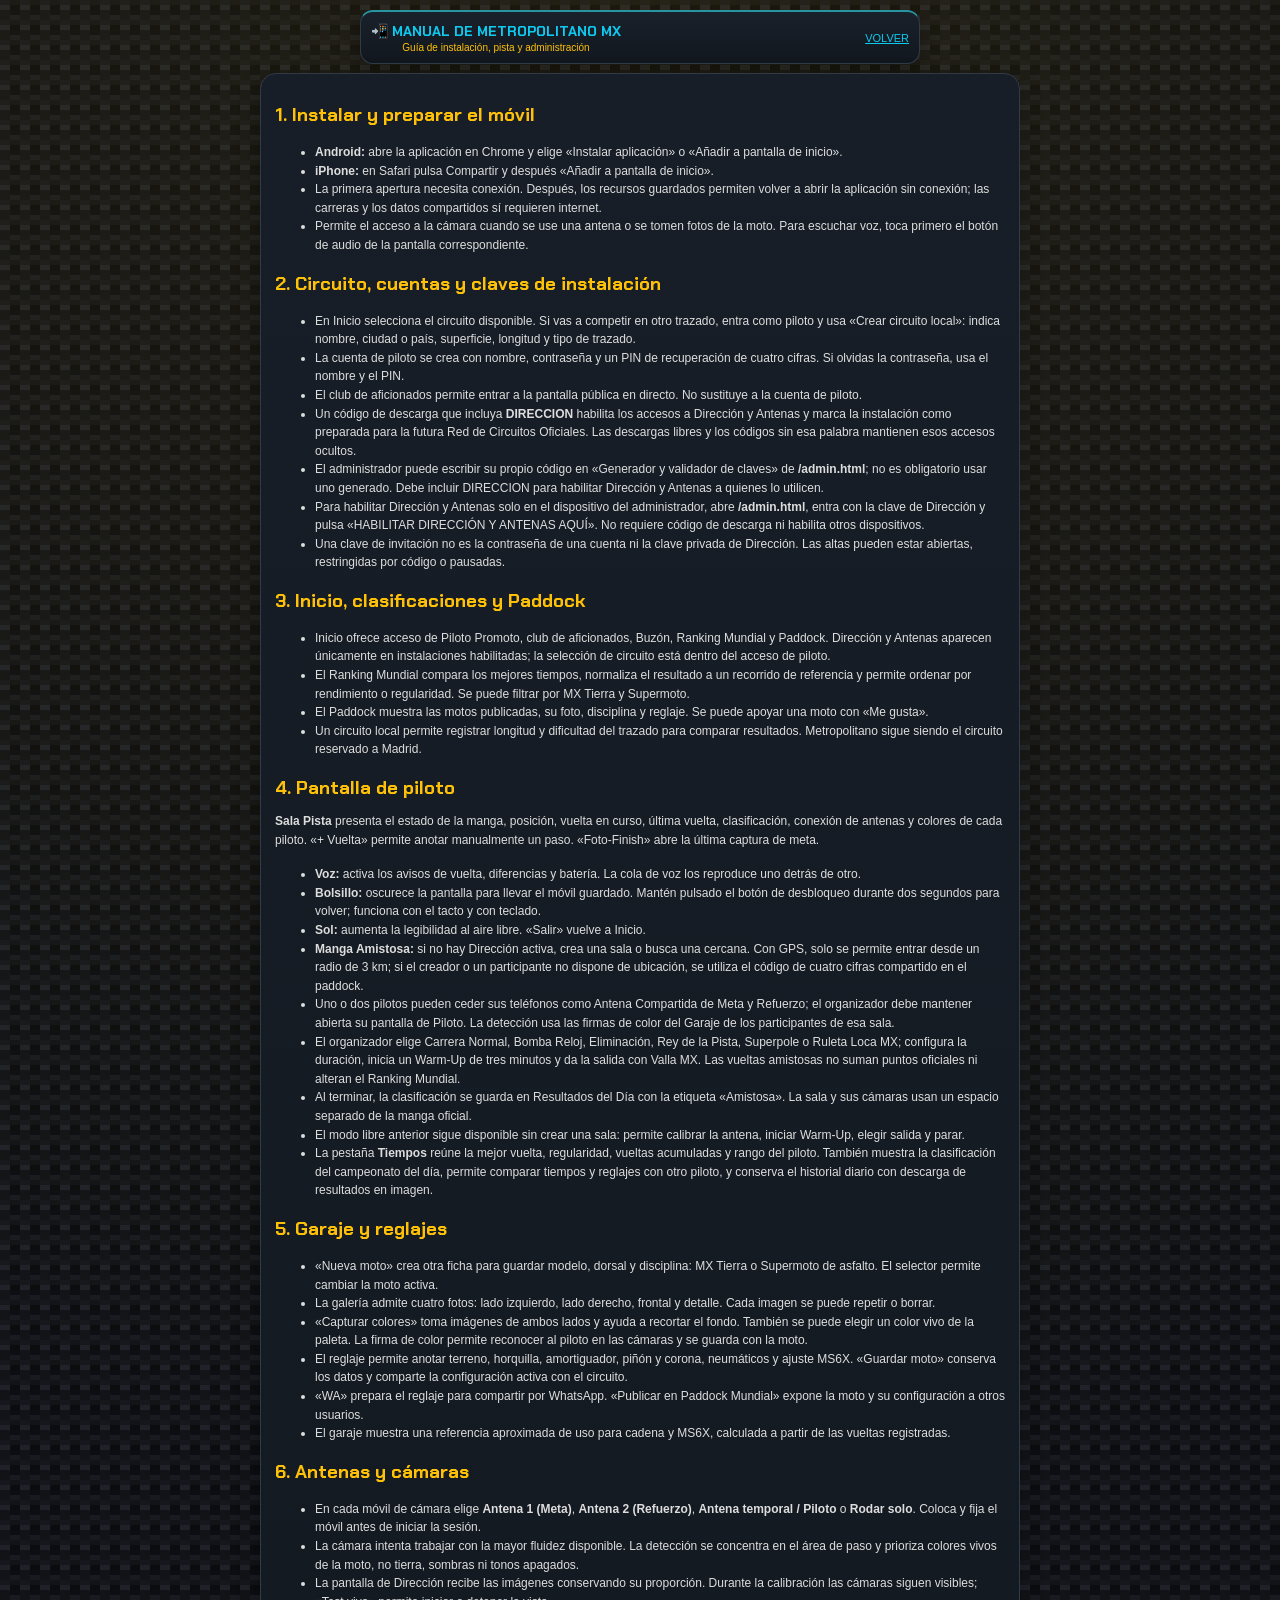
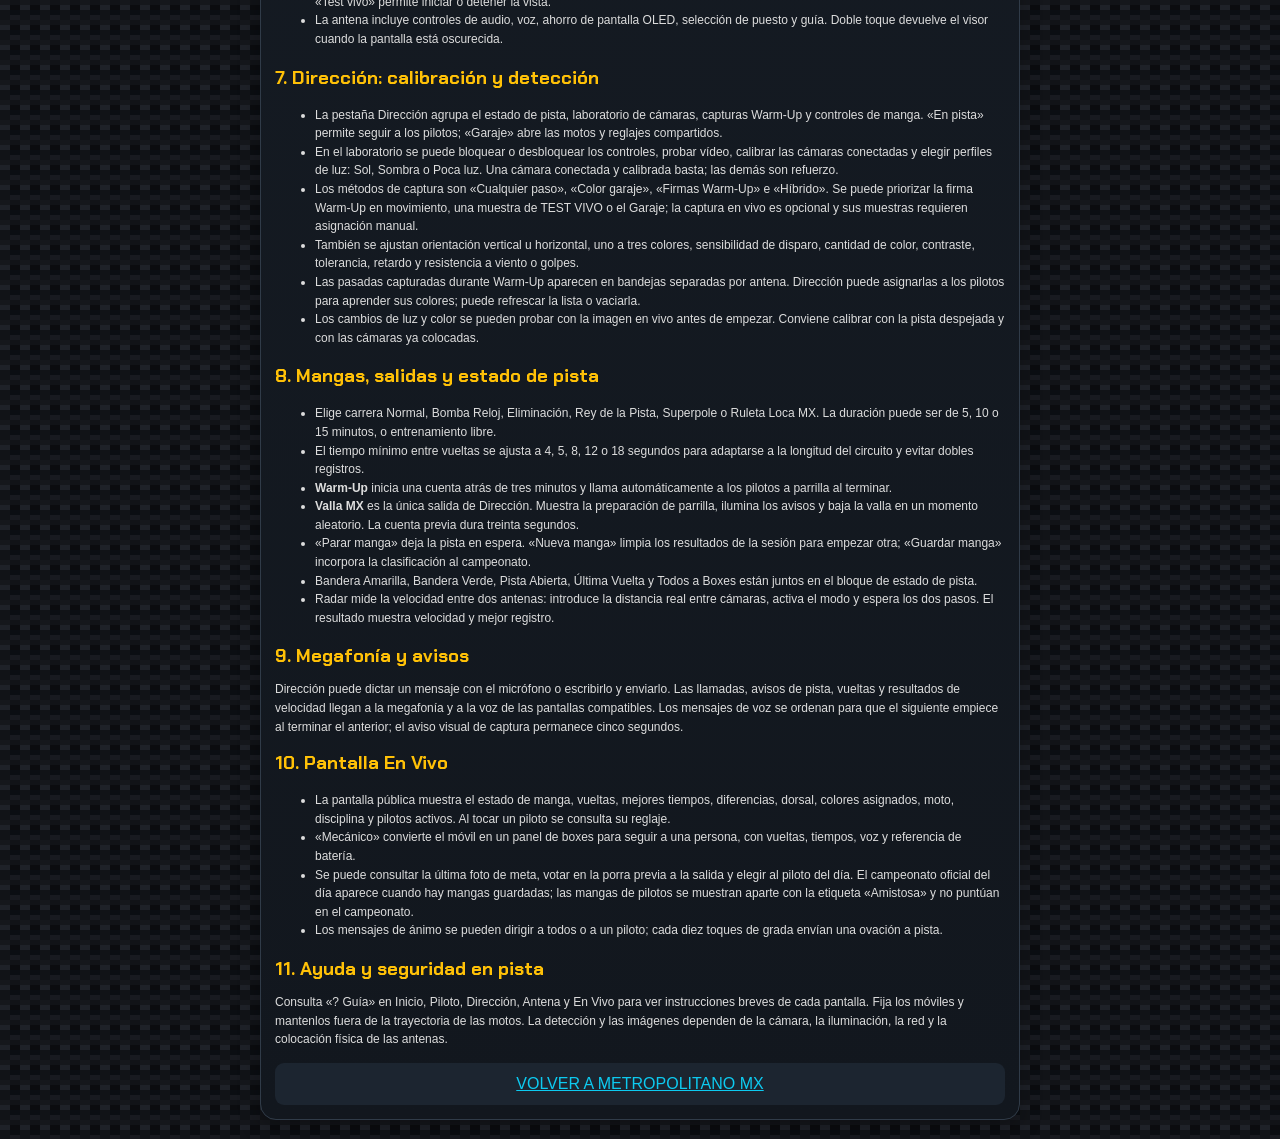
<file: manual.html>
<!DOCTYPE html>
<html lang="es">
<head>
<meta charset="UTF-8">
<meta name="viewport" content="width=device-width,initial-scale=1.0,maximum-scale=1.0,user-scalable=no,viewport-fit=cover">
<meta name="theme-color" content="#090a0c">
<meta name="apple-mobile-web-app-capable" content="yes">
<meta name="apple-mobile-web-app-status-bar-style" content="black-translucent">
<title>Manual - Metropolitano MX</title>
<link rel="stylesheet" href="mx.css?v=202611281207">
<style>
  .manual-wrap{max-width:760px;margin:0 auto}
  .manual-wrap .card{display:block;max-width:none}
  .manual-wrap h3{color:#ffc107;margin:14px 0 5px}
  .manual-wrap p,.manual-wrap li{font-size:12px;line-height:1.55;color:#ddd}
</style>
</head>
<body>
  <main class="manual-wrap">
    <div class="top">
      <div>
        <b style="color:#0dcaf0;font-size:14px">📲 MANUAL DE METROPOLITANO MX</b>
        <div style="font-size:10px;color:#ffc107;margin-top:2px">Guía de instalación, pista y administración</div>
      </div>
      <a href="index.html" style="color:#0dcaf0;font-size:11px">VOLVER</a>
    </div>

    <section class="card">
      <h3>1. Instalar y preparar el móvil</h3>
      <ul>
        <li><b>Android:</b> abre la aplicación en Chrome y elige «Instalar aplicación» o «Añadir a pantalla de inicio».</li>
        <li><b>iPhone:</b> en Safari pulsa Compartir y después «Añadir a pantalla de inicio».</li>
        <li>La primera apertura necesita conexión. Después, los recursos guardados permiten volver a abrir la aplicación sin conexión; las carreras y los datos compartidos sí requieren internet.</li>
        <li>Permite el acceso a la cámara cuando se use una antena o se tomen fotos de la moto. Para escuchar voz, toca primero el botón de audio de la pantalla correspondiente.</li>
      </ul>

      <h3>2. Circuito, cuentas y claves de instalación</h3>
      <ul>
        <li>En Inicio selecciona el circuito disponible. Si vas a competir en otro trazado, entra como piloto y usa «Crear circuito local»: indica nombre, ciudad o país, superficie, longitud y tipo de trazado.</li>
        <li>La cuenta de piloto se crea con nombre, contraseña y un PIN de recuperación de cuatro cifras. Si olvidas la contraseña, usa el nombre y el PIN.</li>
        <li>El club de aficionados permite entrar a la pantalla pública en directo. No sustituye a la cuenta de piloto.</li>
        <li>Un código de descarga que incluya <b>DIRECCION</b> habilita los accesos a Dirección y Antenas y marca la instalación como preparada para la futura Red de Circuitos Oficiales. Las descargas libres y los códigos sin esa palabra mantienen esos accesos ocultos.</li>
        <li>El administrador puede escribir su propio código en «Generador y validador de claves» de <b>/admin.html</b>; no es obligatorio usar uno generado. Debe incluir DIRECCION para habilitar Dirección y Antenas a quienes lo utilicen.</li>
        <li>Para habilitar Dirección y Antenas solo en el dispositivo del administrador, abre <b>/admin.html</b>, entra con la clave de Dirección y pulsa «HABILITAR DIRECCIÓN Y ANTENAS AQUÍ». No requiere código de descarga ni habilita otros dispositivos.</li>
        <li>Una clave de invitación no es la contraseña de una cuenta ni la clave privada de Dirección. Las altas pueden estar abiertas, restringidas por código o pausadas.</li>
      </ul>

      <h3>3. Inicio, clasificaciones y Paddock</h3>
      <ul>
        <li>Inicio ofrece acceso de Piloto Promoto, club de aficionados, Buzón, Ranking Mundial y Paddock. Dirección y Antenas aparecen únicamente en instalaciones habilitadas; la selección de circuito está dentro del acceso de piloto.</li>
        <li>El Ranking Mundial compara los mejores tiempos, normaliza el resultado a un recorrido de referencia y permite ordenar por rendimiento o regularidad. Se puede filtrar por MX Tierra y Supermoto.</li>
        <li>El Paddock muestra las motos publicadas, su foto, disciplina y reglaje. Se puede apoyar una moto con «Me gusta».</li>
        <li>Un circuito local permite registrar longitud y dificultad del trazado para comparar resultados. Metropolitano sigue siendo el circuito reservado a Madrid.</li>
      </ul>

      <h3>4. Pantalla de piloto</h3>
      <p><b>Sala Pista</b> presenta el estado de la manga, posición, vuelta en curso, última vuelta, clasificación, conexión de antenas y colores de cada piloto. «+ Vuelta» permite anotar manualmente un paso. «Foto-Finish» abre la última captura de meta.</p>
      <ul>
        <li><b>Voz:</b> activa los avisos de vuelta, diferencias y batería. La cola de voz los reproduce uno detrás de otro.</li>
        <li><b>Bolsillo:</b> oscurece la pantalla para llevar el móvil guardado. Mantén pulsado el botón de desbloqueo durante dos segundos para volver; funciona con el tacto y con teclado.</li>
        <li><b>Sol:</b> aumenta la legibilidad al aire libre. «Salir» vuelve a Inicio.</li>
        <li><b>Manga Amistosa:</b> si no hay Dirección activa, crea una sala o busca una cercana. Con GPS, solo se permite entrar desde un radio de 3 km; si el creador o un participante no dispone de ubicación, se utiliza el código de cuatro cifras compartido en el paddock.</li>
        <li>Uno o dos pilotos pueden ceder sus teléfonos como Antena Compartida de Meta y Refuerzo; el organizador debe mantener abierta su pantalla de Piloto. La detección usa las firmas de color del Garaje de los participantes de esa sala.</li>
        <li>El organizador elige Carrera Normal, Bomba Reloj, Eliminación, Rey de la Pista, Superpole o Ruleta Loca MX; configura la duración, inicia un Warm-Up de tres minutos y da la salida con Valla MX. Las vueltas amistosas no suman puntos oficiales ni alteran el Ranking Mundial.</li>
        <li>Al terminar, la clasificación se guarda en Resultados del Día con la etiqueta «Amistosa». La sala y sus cámaras usan un espacio separado de la manga oficial.</li>
        <li>El modo libre anterior sigue disponible sin crear una sala: permite calibrar la antena, iniciar Warm-Up, elegir salida y parar.</li>
        <li>La pestaña <b>Tiempos</b> reúne la mejor vuelta, regularidad, vueltas acumuladas y rango del piloto. También muestra la clasificación del campeonato del día, permite comparar tiempos y reglajes con otro piloto, y conserva el historial diario con descarga de resultados en imagen.</li>
      </ul>

      <h3>5. Garaje y reglajes</h3>
      <ul>
        <li>«Nueva moto» crea otra ficha para guardar modelo, dorsal y disciplina: MX Tierra o Supermoto de asfalto. El selector permite cambiar la moto activa.</li>
        <li>La galería admite cuatro fotos: lado izquierdo, lado derecho, frontal y detalle. Cada imagen se puede repetir o borrar.</li>
        <li>«Capturar colores» toma imágenes de ambos lados y ayuda a recortar el fondo. También se puede elegir un color vivo de la paleta. La firma de color permite reconocer al piloto en las cámaras y se guarda con la moto.</li>
        <li>El reglaje permite anotar terreno, horquilla, amortiguador, piñón y corona, neumáticos y ajuste MS6X. «Guardar moto» conserva los datos y comparte la configuración activa con el circuito.</li>
        <li>«WA» prepara el reglaje para compartir por WhatsApp. «Publicar en Paddock Mundial» expone la moto y su configuración a otros usuarios.</li>
        <li>El garaje muestra una referencia aproximada de uso para cadena y MS6X, calculada a partir de las vueltas registradas.</li>
      </ul>

      <h3>6. Antenas y cámaras</h3>
      <ul>
        <li>En cada móvil de cámara elige <b>Antena 1 (Meta)</b>, <b>Antena 2 (Refuerzo)</b>, <b>Antena temporal / Piloto</b> o <b>Rodar solo</b>. Coloca y fija el móvil antes de iniciar la sesión.</li>
        <li>La cámara intenta trabajar con la mayor fluidez disponible. La detección se concentra en el área de paso y prioriza colores vivos de la moto, no tierra, sombras ni tonos apagados.</li>
        <li>La pantalla de Dirección recibe las imágenes conservando su proporción. Durante la calibración las cámaras siguen visibles; «Test vivo» permite iniciar o detener la vista.</li>
        <li>La antena incluye controles de audio, voz, ahorro de pantalla OLED, selección de puesto y guía. Doble toque devuelve el visor cuando la pantalla está oscurecida.</li>
      </ul>

      <h3>7. Dirección: calibración y detección</h3>
      <ul>
        <li>La pestaña Dirección agrupa el estado de pista, laboratorio de cámaras, capturas Warm-Up y controles de manga. «En pista» permite seguir a los pilotos; «Garaje» abre las motos y reglajes compartidos.</li>
        <li>En el laboratorio se puede bloquear o desbloquear los controles, probar vídeo, calibrar las cámaras conectadas y elegir perfiles de luz: Sol, Sombra o Poca luz. Una cámara conectada y calibrada basta; las demás son refuerzo.</li>
        <li>Los métodos de captura son «Cualquier paso», «Color garaje», «Firmas Warm-Up» e «Híbrido». Se puede priorizar la firma Warm-Up en movimiento, una muestra de TEST VIVO o el Garaje; la captura en vivo es opcional y sus muestras requieren asignación manual.</li>
        <li>También se ajustan orientación vertical u horizontal, uno a tres colores, sensibilidad de disparo, cantidad de color, contraste, tolerancia, retardo y resistencia a viento o golpes.</li>
        <li>Las pasadas capturadas durante Warm-Up aparecen en bandejas separadas por antena. Dirección puede asignarlas a los pilotos para aprender sus colores; puede refrescar la lista o vaciarla.</li>
        <li>Los cambios de luz y color se pueden probar con la imagen en vivo antes de empezar. Conviene calibrar con la pista despejada y con las cámaras ya colocadas.</li>
      </ul>

      <h3>8. Mangas, salidas y estado de pista</h3>
      <ul>
        <li>Elige carrera Normal, Bomba Reloj, Eliminación, Rey de la Pista, Superpole o Ruleta Loca MX. La duración puede ser de 5, 10 o 15 minutos, o entrenamiento libre.</li>
        <li>El tiempo mínimo entre vueltas se ajusta a 4, 5, 8, 12 o 18 segundos para adaptarse a la longitud del circuito y evitar dobles registros.</li>
        <li><b>Warm-Up</b> inicia una cuenta atrás de tres minutos y llama automáticamente a los pilotos a parrilla al terminar.</li>
        <li><b>Valla MX</b> es la única salida de Dirección. Muestra la preparación de parrilla, ilumina los avisos y baja la valla en un momento aleatorio. La cuenta previa dura treinta segundos.</li>
        <li>«Parar manga» deja la pista en espera. «Nueva manga» limpia los resultados de la sesión para empezar otra; «Guardar manga» incorpora la clasificación al campeonato.</li>
        <li>Bandera Amarilla, Bandera Verde, Pista Abierta, Última Vuelta y Todos a Boxes están juntos en el bloque de estado de pista.</li>
        <li>Radar mide la velocidad entre dos antenas: introduce la distancia real entre cámaras, activa el modo y espera los dos pasos. El resultado muestra velocidad y mejor registro.</li>
      </ul>

      <h3>9. Megafonía y avisos</h3>
      <p>Dirección puede dictar un mensaje con el micrófono o escribirlo y enviarlo. Las llamadas, avisos de pista, vueltas y resultados de velocidad llegan a la megafonía y a la voz de las pantallas compatibles. Los mensajes de voz se ordenan para que el siguiente empiece al terminar el anterior; el aviso visual de captura permanece cinco segundos.</p>

      <h3>10. Pantalla En Vivo</h3>
      <ul>
        <li>La pantalla pública muestra el estado de manga, vueltas, mejores tiempos, diferencias, dorsal, colores asignados, moto, disciplina y pilotos activos. Al tocar un piloto se consulta su reglaje.</li>
        <li>«Mecánico» convierte el móvil en un panel de boxes para seguir a una persona, con vueltas, tiempos, voz y referencia de batería.</li>
        <li>Se puede consultar la última foto de meta, votar en la porra previa a la salida y elegir al piloto del día. El campeonato oficial del día aparece cuando hay mangas guardadas; las mangas de pilotos se muestran aparte con la etiqueta «Amistosa» y no puntúan en el campeonato.</li>
        <li>Los mensajes de ánimo se pueden dirigir a todos o a un piloto; cada diez toques de grada envían una ovación a pista.</li>
      </ul>

      <h3>11. Ayuda y seguridad en pista</h3>
      <p>Consulta «? Guía» en Inicio, Piloto, Dirección, Antena y En Vivo para ver instrucciones breves de cada pantalla. Fija los móviles y mantenlos fuera de la trayectoria de las motos. La detección y las imágenes dependen de la cámara, la iluminación, la red y la colocación física de las antenas.</p>

      <a href="index.html" style="display:block;text-align:center;background:#1c2530;color:#0dcaf0;padding:12px;border-radius:9px;margin-top:14px">VOLVER A METROPOLITANO MX</a>
    </section>
  </main>
</body>
</html>
</file>
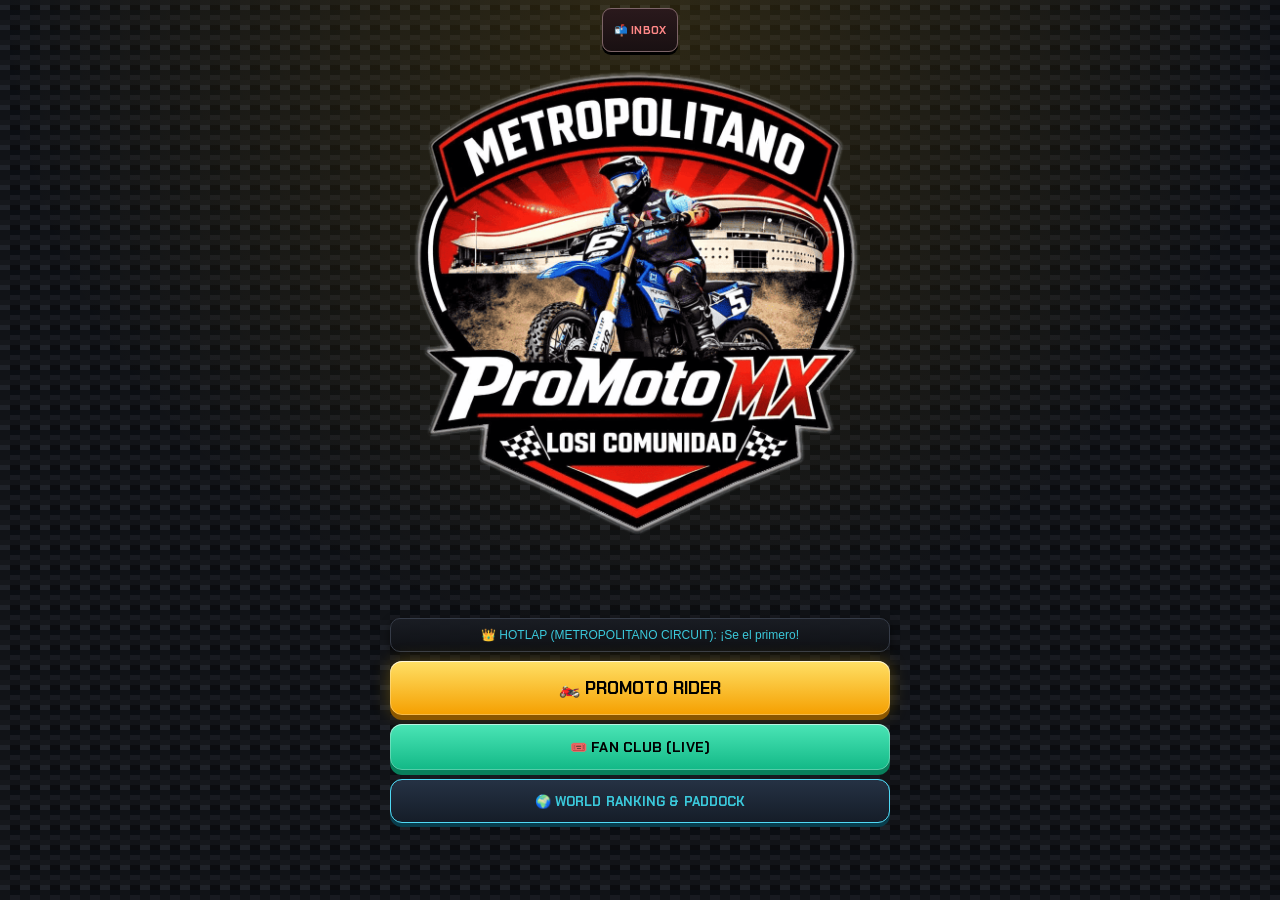
<file: piloto.html>
<!DOCTYPE html>
<html lang="es">
<head>
<meta charset="UTF-8">
<meta name="viewport" content="width=device-width,initial-scale=1.0,maximum-scale=1.0,user-scalable=no,viewport-fit=cover">
<meta name="theme-color" content="#090a0c">
<meta name="apple-mobile-web-app-capable" content="yes">
<meta name="apple-mobile-web-app-status-bar-style" content="black-translucent">
<title>Piloto Pro - Metropolitano MX</title>
<link rel="stylesheet" href="mx.css?v=202611281207">
</head>
<body>
  <div id="overlaySem">
    <div id="semLeds" class="sem-leds" style="display:none"><div class="sem-led"></div><div class="sem-led"></div><div class="sem-led"></div><div class="sem-led"></div><div class="sem-led"></div></div>
    <div id="gateBox" class="gate-box" style="display:none"><div id="gateBar" class="gate-bar"></div></div>
    <div id="numSem" style="font-size:18vw;font-weight:bold;color:#fff">00:30</div>
    <div id="txtSem" style="font-size:20px;font-weight:bold;color:#fff">PREPARADOS</div>
  </div>

  <div id="bolsillo">
    <div style="font-size:12px;color:#444">MODO BOLSILLO ACTIVO</div>
    <div><div style="font-size:38px">🔒</div><div id="relBol" style="font-size:40px;color:#20c997;font-weight:bold;margin-top:8px">EN PISTA</div><div id="deltaBol" style="font-size:14px;color:#ffc107;margin-top:6px"></div></div>
    <div style="width:100%;max-width:300px">
      <div style="height:7px;background:#1a1a1a;border-radius:4px;overflow:hidden;margin-bottom:8px"><div id="barUnlockBol" class="lipo-fill" style="height:100%;width:0%;background:#ffc107"></div></div>
      <button onpointerdown="iniciarUnlockBol(event)" onpointerup="cancelarUnlockBol(event)" onpointercancel="cancelarUnlockBol(event)" onkeydown="if(event.key===' '||event.key==='Enter'){event.preventDefault();iniciarUnlockBol(event)}" onkeyup="if(event.key===' '||event.key==='Enter'){cancelarUnlockBol(event)}" style="width:100%;background:#1f1f1f;color:#ccc;border:1px solid #3a3a3a;padding:15px;font-size:11px;touch-action:none;user-select:none;-webkit-user-select:none">MANTEN PULSADO 2s PARA DESBLOQUEAR</button>
    </div>
  </div>

  <div id="modalFf" class="cam-modal" onclick="if(event.target===this)this.style.display='none'">
    <div class="cam-box" style="border-color:#ffc107;text-align:center">
      <div style="font-size:13px;font-weight:bold;color:#ffc107;margin-bottom:8px">📸 FOTO-FINISH DE META</div>
      <img id="imgFf" style="width:100%;border-radius:8px;border:1px solid #333;background:#000;min-height:160px">
      <div id="txtFfInfo" style="font-size:11px;color:#0dcaf0;margin:8px 0"></div>
      <button onclick="vibrar();document.getElementById('modalFf').style.display='none'" style="width:100%;background:linear-gradient(180deg,#ffe066,#f59f00);color:#000">CERRAR</button>
    </div>
  </div>

  <div id="banBanderaAmP" class="flag-yellow" style="max-width:560px"><span>⚠️ BANDERA AMARILLA EN PISTA — PRECAUCION</span></div>

  <div class="top">
    <div style="text-align:left">
      <div><span id="badgeDor" class="mx-plate">#--</span><b id="txtNomTop" style="color:#ffc107;font-size:15px;margin-left:4px">PILOTO</b><span id="badgeRango" style="background:#20c997;color:#000;font-size:10px;padding:2px 6px;border-radius:5px;margin-left:5px;font-weight:bold">ROOKIE</span></div>
      <div id="txtCircTop" style="font-size:10px;color:#0dcaf0;margin-top:3px">🏁 METROPOLITANO</div>
    </div>
    <div style="display:flex;gap:4px;flex-wrap:wrap;justify-content:flex-end">
      <button onclick="vibrar();ayudaTab()" style="background:#0dcaf0;color:#000;padding:6px 8px;font-size:10px">? GUIA</button>
      <button onclick="vibrar();document.body.classList.toggle('sol')" style="background:#eee;color:#000;padding:6px 7px;font-size:10px">☀️</button>
      <button id="btnVozP" onclick="vibrar();toggleVozP()" style="background:#20c997;color:#000;padding:6px 8px;font-size:10px">Voz ON</button>
      <button onclick="vibrar();salirPiloto()" style="background:#dc3545;color:#fff;padding:6px 8px;font-size:10px">Salir</button>
    </div>
  </div>

  <div class="tabs">
    <button id="tSala" class="tab act" onclick="vibrar();verTab('sala')">🏁 SALA PISTA</button>
    <button id="tGar" class="tab" onclick="vibrar();verTab('garaje')">🔧 GARAJE</button>
    <button id="tTmp" class="tab" onclick="vibrar();verTab('tiempos')">⏱️ TIEMPOS</button>
  </div>

  <div id="sec_sala">
    <button id="btnUnlockAudioP" onclick="vibrar();desbloquearAudioP(true)" class="btn-shine" style="width:100%;max-width:560px;margin:0 auto 8px;background:linear-gradient(180deg,#ffe066,#f59f00);color:#000;display:block;padding:12px;font-size:12px;box-shadow:0 4px 0 #8a5600">🔊 TOCA AQUI PARA ACTIVAR AUDIO Y VOZ EN PISTA</button>

    <div class="card" style="border-color:#0dcaf0;text-align:center">
      <div style="display:flex;justify-content:space-between;align-items:center">
        <span id="lblAntVivo" style="font-size:11px;font-weight:bold;color:#ff4d5e">📡 ANTENAS: BUSCANDO...</span>
        <span id="lblEstadoSala" style="font-size:14px;font-weight:bold;color:#20c997">ESPERA</span>
      </div>
      <div id="lblModoSala" style="font-size:11px;color:#ffc107;margin-top:4px;font-weight:bold">MODO: CARRERA NORMAL</div>
      <div id="banRuleta" style="display:none;background:#321142;border:1px solid #d63384;border-radius:8px;padding:8px;margin-top:6px;font-size:12px;color:#ffc107;font-weight:bold;text-align:left"></div>
      <div id="banReacVivo" style="display:none;background:#192817;border:1px solid #20c997;border-radius:8px;padding:6px;margin-top:6px;font-size:11px;color:#20c997;font-weight:bold"></div>
      <div class="grid2" style="margin-top:8px">
        <div class="stat"><div style="font-size:10px;color:#888">POSICION / SALA</div><div id="vivoPos" style="font-size:19px;font-weight:bold;color:#ffc107">--</div></div>
        <div class="stat"><div style="font-size:10px;color:#888">VUELTA EN CURSO</div><div id="vivoReloj" style="font-size:19px;font-weight:bold;color:#20c997">00.0s</div></div>
      </div>
      <div style="font-size:10px;color:#888;margin-top:6px;display:flex;justify-content:space-between"><span>🔋 BATERIA LIPO:</span><b id="lblLipoP">0m / 12m</b></div>
      <div class="lipo-wrap"><div id="barLipoP" class="lipo-fill"></div></div>
      <div id="lblDeltaVivo" style="font-size:12px;font-weight:bold;color:#aaa;margin-top:6px">Ultima: --</div>
      <div class="grid3" style="margin-top:8px">
        <button onclick="vibrar();abrirBolsillo()" style="background:linear-gradient(180deg,#2a2e38,#191c22);color:#ffc107;font-size:10px;padding:11px 4px">🔒 BOLSILLO</button>
        <button onclick="vibrar();verFotoFinish()" style="background:linear-gradient(180deg,#1f2c3a,#131b24);color:#0dcaf0;font-size:10px;padding:11px 4px">📸 FOTO-FINISH</button>
        <button onclick="vibrar(25);sumarVueltaManual()" class="btn-shine" style="background:linear-gradient(180deg,#4be5b6,#12b886);color:#000;font-size:10px;padding:11px 4px;box-shadow:0 4px 0 #087f5b">+ VUELTA</button>
      </div>
    </div>

    <div id="boxAmistosa" class="card" style="display:none;border-color:#fd7e14">
      <b style="color:#fd7e14;font-size:11px">MODO AMISTOSO (SIN DIRECCION EN SALA)</b>
      <div id="amRoomEntry" style="margin-top:8px">
        <div style="font-size:11px;color:#ddd;margin-bottom:6px">Organiza una manga aislada de la Dirección oficial. Si hay GPS, solo se permite entrar desde un radio de 3 km; sin GPS se usa el código de sala.</div>
        <div class="grid2">
          <button onclick="vibrar();crearSalaAmistosa()" style="background:linear-gradient(180deg,#ffa94d,#fd7e14);color:#000;padding:11px">➕ CREAR SALA</button>
          <button onclick="vibrar();refrescarSalasAmistosas()" style="background:#25303b;color:#0dcaf0;padding:11px">🔄 BUSCAR SALAS</button>
        </div>
        <div class="grid2" style="margin-top:6px">
          <input id="inpCodigoAmistosa" type="text" inputmode="numeric" maxlength="4" placeholder="Código de 4 cifras" aria-label="Código de sala amistosa">
          <button onclick="vibrar();unirseSalaAmistosa()" style="background:linear-gradient(180deg,#4be5b6,#12b886);color:#000;padding:10px">UNIRSE CON CÓDIGO</button>
        </div>
        <div id="listaSalasAmistosas" style="margin-top:7px"></div>
      </div>
      <div id="amRoomPanel" style="display:none;margin-top:8px">
        <div style="background:#201910;border:1px solid #fd7e14;border-radius:8px;padding:8px">
          <div id="lblSalaAmistosa" style="font-size:12px;color:#ffc107;font-weight:bold"></div>
          <div id="lblEstadoAmistosa" style="font-size:11px;color:#0dcaf0;margin-top:4px"></div>
          <div id="listaPilotosAmistosa" style="font-size:11px;margin-top:7px"></div>
        </div>
        <div id="amOrganizerControls" style="display:none;margin-top:7px">
          <div class="grid2">
            <select id="selModoAmistosa" aria-label="Modo de manga amistosa">
              <option value="NORMAL">Carrera Normal</option><option value="BOMBA">Bomba Reloj</option><option value="ELIM">Eliminación</option>
              <option value="REY">Rey de la Pista</option><option value="SUPERPOLE">Superpole</option><option value="RULETA">Ruleta Loca MX</option>
            </select>
            <select id="selDuracionAmistosa" aria-label="Duración de manga amistosa">
              <option value="5">5 minutos</option><option value="10" selected>10 minutos</option><option value="15">15 minutos</option><option value="0">Libre</option>
            </select>
          </div>
          <button onclick="vibrar();guardarConfigSalaAmistosa()" style="width:100%;margin-top:5px;background:#25303b;color:#0dcaf0;padding:9px">💾 GUARDAR MODO Y DURACIÓN</button>
          <div class="grid2" style="margin-top:6px">
            <button onclick="vibrar();iniciarWarmupAmistosa()" style="background:linear-gradient(180deg,#ffa94d,#fd7e14);color:#000;padding:11px">🔥 WARM-UP 3 MIN</button>
            <button onclick="vibrar();salidaVallaAmistosa()" style="background:linear-gradient(180deg,#845ef7,#5f3dc4);color:#fff;padding:11px">🚧 VALLA MX</button>
            <button onclick="vibrar();detenerMangaAmistosa()" style="background:linear-gradient(180deg,#ff6b6b,#e03131);color:#fff;padding:11px">🛑 PARAR Y GUARDAR</button>
            <button onclick="vibrar();cerrarSalaAmistosa()" style="background:#272727;color:#ddd;padding:11px">CERRAR SALA</button>
          </div>
        </div>
        <div style="font-size:10px;color:#0dcaf0;font-weight:bold;margin:8px 0 4px">📡 ANTENAS COMPARTIDAS</div>
        <div class="grid2">
          <button onclick="vibrar();ofrecerAntenaAmistosa('META')" style="background:#202b35;color:#0dcaf0;padding:9px">📱 USAR COMO META</button>
          <button onclick="vibrar();ofrecerAntenaAmistosa('REFUERZO')" style="background:#202b35;color:#20c997;padding:9px">📱 USAR COMO REFUERZO</button>
        </div>
        <div id="amUltimoResultado" style="font-size:11px;color:#ddd;margin-top:8px"></div>
        <button onclick="vibrar();salirSalaAmistosa()" style="width:100%;margin-top:7px;background:#333;color:#fff;padding:9px">SALIR DE ESTA SALA</button>
      </div>
      <div id="amLegacyControls" class="box-sub" style="margin-top:8px">
        <b style="font-size:10px;color:#aaa">MODO LIBRE SIN SALA</b>
      <div class="grid2" style="margin-top:7px">
        <button id="btnCalAmistosa" onclick="vibrar();calibrarConCuenta10()" style="grid-column:span 2;background:linear-gradient(180deg,#3bc9db,#0dcaf0);color:#000;padding:12px">📍 CALIBRAR ANTENA (CUENTA ATRAS 10s)</button>
        <button onclick="vibrar();cmdSalaAmistosa('WARMUP')" style="background:linear-gradient(180deg,#ffa94d,#fd7e14);color:#000;padding:12px">🔥 WARM-UP (3m)</button>
        <button onclick="vibrar();cmdSalaAmistosa('SALIDA_30')" style="background:linear-gradient(180deg,#4be5b6,#12b886);color:#000;padding:12px">🚦 SALIDA 30s</button>
        <button onclick="vibrar();cmdSalaAmistosa('VALLA_MX')" style="background:linear-gradient(180deg,#845ef7,#5f3dc4);color:#fff;padding:12px">🚧 VALLA MX</button>
        <button onclick="vibrar();cmdSalaAmistosa('ESPERA')" style="background:linear-gradient(180deg,#ff6b6b,#e03131);color:#fff;padding:12px">🛑 PARAR</button>
      </div>
      </div>
    </div>

    <div class="card">
      <div style="margin-bottom:6px"><b style="color:#ffc107;font-size:12px">CLASIFICACION EN VIVO</b><div id="lblPistaStatus" style="font-size:11px;color:#20c997;font-weight:bold">Comprobando pista...</div></div>
      <div id="listaSala">Inscribiendo piloto...</div>
    </div>
  </div>

  <div id="sec_garaje" style="display:none"><div id="slotGaraje"></div></div>
  <div id="sec_tiempos" style="display:none"><div id="slotTiempos"></div></div>

<script src="mx-core.js?v=202611281207"></script>
<script src="mx-garaje.js?v=202611281207"></script>
<script src="mx-garaje-color.js?v=202611281207"></script>
<script src="mx-tiempos.js?v=202611281207"></script>
<script src="mx-piloto.js?v=202611281207"></script>
</body>
</html>
</file>
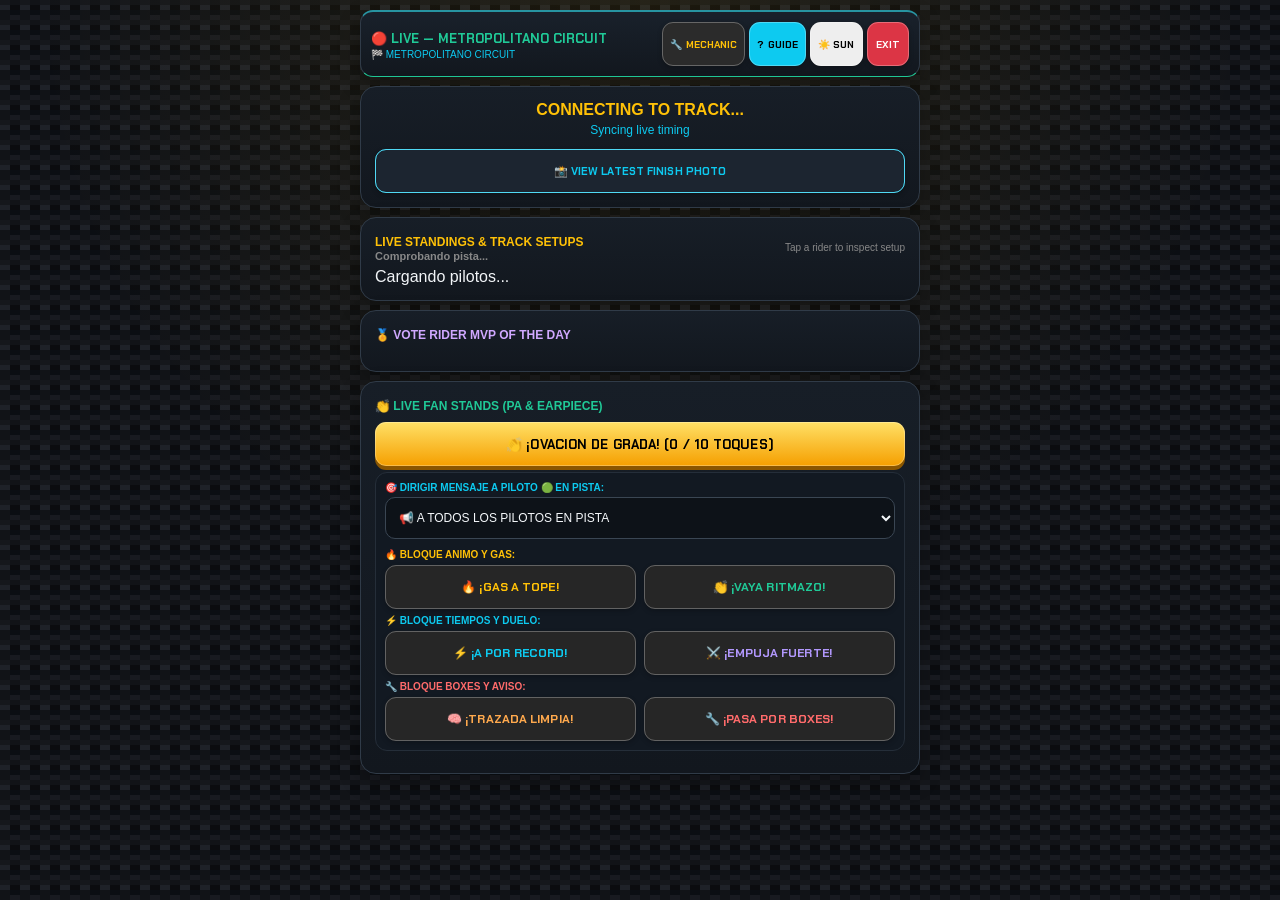
<file: vivo.html>
<!DOCTYPE html>
<html lang="es">
<head>
<meta charset="UTF-8">
<meta name="viewport" content="width=device-width,initial-scale=1.0,maximum-scale=1.0,user-scalable=no,viewport-fit=cover">
<meta name="theme-color" content="#090a0c">
<meta name="apple-mobile-web-app-capable" content="yes">
<meta name="apple-mobile-web-app-status-bar-style" content="black-translucent">
<title>En Vivo - Metropolitano MX Pro</title>
<link rel="stylesheet" href="mx.css?v=202611281207">
<style>.top{border-bottom-color:#20c997}</style>
</head>
<body>
  <div id="modalSetupV" class="modal" onclick="if(event.target===this)this.style.display='none'">
    <div class="modal-box">
      <div id="mSetTit" style="font-size:16px;font-weight:bold;color:#ffc107;margin-bottom:6px">🏍️ PILOTO</div>
      <div id="mSetBody" style="font-size:13px;line-height:1.5;color:#ddd;margin-bottom:12px"></div>
      <button id="btnCerrarSet" onclick="vibrar();document.getElementById('modalSetupV').style.display='none'" style="width:100%;background:linear-gradient(180deg,#3bc9db,#0dcaf0);color:#000">CERRAR</button>
    </div>
  </div>

  <div id="modalFfV" class="modal" onclick="if(event.target===this)this.style.display='none'">
    <div class="modal-box" style="border-color:#ffc107;text-align:center">
      <div id="titFfV" style="font-size:14px;font-weight:bold;color:#ffc107;margin-bottom:8px">📸 FOTO-FINISH DE META</div>
      <img id="imgFfV" style="width:100%;border-radius:8px;border:1px solid #333;background:#000;min-height:160px">
      <div id="txtFfInfoV" style="font-size:11px;color:#0dcaf0;margin:8px 0"></div>
      <button id="btnCerrarFfV" onclick="vibrar();document.getElementById('modalFfV').style.display='none'" style="width:100%;background:linear-gradient(180deg,#ffe066,#f59f00);color:#000">CERRAR</button>
    </div>
  </div>

  <div id="banBanderaAmV" class="flag-yellow" style="max-width:560px"><span>⚠️ BANDERA AMARILLA EN PISTA — PRECAUCION</span></div>

  <div class="top">
    <div style="text-align:left"><b id="titTopV" style="color:#20c997;font-size:13px">🔴 EN VIVO — METROPOLITANO</b><div id="lblCircV" style="font-size:10px;color:#0dcaf0;margin-top:2px">🏁 METROPOLITANO</div></div>
    <div style="display:flex;gap:4px;flex-wrap:wrap;justify-content:flex-end">
      <button id="btnMecV" onclick="vibrar();toggleModoMecanico()" style="background:#2b2b2b;color:#ffc107;padding:6px 8px;font-size:10px">🔧 MECANICO</button>
      <button id="btnGuiaV" onclick="vibrar();ayudaVivo()" style="background:#0dcaf0;color:#000;padding:6px 8px;font-size:10px">? GUIA</button>
      <button id="btnSolV" onclick="vibrar();document.body.classList.toggle('sol')" style="background:#eee;color:#000;padding:6px 8px;font-size:10px">☀️ SOL</button>
      <button id="btnSalirV" onclick="vibrar();location.href='index.html'" style="background:#dc3545;color:#fff;padding:6px 9px;font-size:10px">Salir</button>
    </div>
  </div>

  <div class="card" style="text-align:center;border-color:#ffc107">
    <div id="lblEstV" style="font-size:16px;font-weight:bold;color:#ffc107">CONECTANDO CON PISTA...</div>
    <div id="lblSubV" style="font-size:12px;color:#0dcaf0;margin-top:4px">Sincronizando tiempos en vivo</div>
    <div id="lblModV" style="font-size:11px;color:#aaa;margin-top:4px"></div>
    <div id="banRuletaV" style="display:none;background:#321142;border:1px solid #d63384;border-radius:8px;padding:7px;margin-top:6px;font-size:12px;color:#ffc107;font-weight:bold;text-align:left"></div>
    <button id="btnFfV" onclick="vibrar();verFotoFinishV()" style="width:100%;margin-top:8px;background:#1c2530;color:#0dcaf0;border:1px solid #0dcaf0;padding:9px;font-size:11px">📸 VER ULTIMO FOTO-FINISH EN META</button>
  </div>

  <div id="boxMecanico" class="card" style="display:none;border-color:#ffc107">
    <div style="display:flex;justify-content:space-between;align-items:center;margin-bottom:6px">
      <b id="titMecV" style="color:#ffc107;font-size:13px">🔧 MODO MECANICO / BOXES (PIT-BOARD)</b>
      <button id="btnVozMec" onclick="vibrar();toggleVozMec()" style="background:#262626;color:#20c997;padding:5px 8px;font-size:10px">🔊 VOZ OFF</button>
    </div>
    <select id="selPilotoMec" onchange="pintarModoMecanico()"></select>
    <div class="grid2">
      <div class="stat"><div style="font-size:10px;color:#888">POSICION / VUELTAS</div><div id="mecPosVtas" style="font-size:18px;font-weight:bold;color:#ffc107">--</div></div>
      <div class="stat"><div style="font-size:10px;color:#888">CRONO ACTUAL</div><div id="mecCrono" style="font-size:18px;font-weight:bold;color:#20c997">00.0s</div></div>
      <div class="stat"><div style="font-size:10px;color:#888">ULTIMA VUELTA</div><div id="mecUlt" style="font-size:16px;font-weight:bold;color:#0dcaf0">--</div></div>
      <div class="stat"><div style="font-size:10px;color:#888">MEJOR / BATERIA LIPO</div><div id="mecMejLipo" style="font-size:15px;font-weight:bold;color:#fff">--</div></div>
    </div>
    <div style="font-size:10px;color:#888;margin-top:6px;display:flex;justify-content:space-between"><span>🔋 ESTADO LIPO EN MANGA:</span><b id="lblLipoMec">0m / 12m</b></div>
    <div class="lipo-wrap"><div id="barLipoMec" class="lipo-fill"></div></div>
  </div>

  <div id="boxPorra" class="card" style="display:none;border-color:#0dcaf0">
    <b id="titPorraV" style="color:#0dcaf0;font-size:12px">🎯 PORRA DE SALIDA: ¿QUIEN MARCARA LA VUELTA RAPIDA?</b>
    <div id="listaPorra" style="display:flex;gap:6px;flex-wrap:wrap;margin-top:8px"></div>
    <div id="txtPorraOk" style="font-size:11px;color:#20c997;margin-top:6px;font-weight:bold"></div>
    <div id="resPorra" style="font-size:11px;color:#aaa;margin-top:4px"></div>
  </div>

  <div class="card">
    <div style="display:flex;justify-content:space-between;align-items:center;margin-bottom:6px">
      <div><b id="titClasV" style="color:#ffc107;font-size:12px">CLASIFICACION Y SETUPS EN PISTA</b><div id="lblPistaVivo" style="font-size:11px;color:#888;font-weight:bold">Comprobando pista...</div></div>
      <span id="subClasV" style="font-size:10px;color:#888">Toca un piloto para ver reglaje</span>
    </div>
    <div id="listaVivo">Cargando pilotos...</div>
  </div>

  <div id="boxCampVivo" class="card" style="display:none;border-color:#20c997"><b id="titCampV" style="color:#20c997;font-size:12px">🏆 CAMPEONATO DEL DIA (MANGAS)</b><div id="listaCampV" style="margin-top:6px;font-size:12px"></div></div>
  <div id="boxResultadosAmVivo" class="card" style="display:none;border-color:#fd7e14">
    <b id="titResultadosAmVivo" style="color:#fd7e14;font-size:12px">🏁 RESULTADOS DEL DÍA · MANGAS AMISTOSAS</b>
    <div id="listaResultadosAmVivo" style="margin-top:6px;font-size:12px"></div>
  </div>

  <div id="boxMvpV" class="card" style="border-color:#845ef7">
    <b id="titMvpV" style="color:#d0a8ff;font-size:12px">🏅 VOTA AL PILOTO MVP DEL DIA</b>
    <div id="listaMvpV" style="display:flex;gap:6px;flex-wrap:wrap;margin-top:8px"></div>
    <div id="txtMvpOk" style="font-size:11px;color:#20c997;margin-top:6px;font-weight:bold"></div>
    <div id="resMvpV" style="font-size:11px;color:#aaa;margin-top:4px"></div>
  </div>

  <div class="card" style="border-color:#20c997">
    <b id="titReacV" style="color:#20c997;font-size:12px">👏 GRADA EN DIRECTO (SUENA EN ANTENAS Y OIDO)</b>
    <div style="margin-top:8px">
      <button id="btnOvacion" onclick="vibrar(35);darOvacionGrada()" class="btn-shine" style="width:100%;background:linear-gradient(180deg,#ffe066,#f59f00);color:#000;font-size:13px;padding:13px;box-shadow:0 4px 0 #8a5600">👏 ¡OVACION DE GRADA! (0 / 10 TOQUES)</button>
    </div>
    <div class="box-sub">
      <div style="font-size:10px;color:#0dcaf0;font-weight:bold;margin-bottom:4px">🎯 DIRIGIR MENSAJE A PILOTO 🟢 EN PISTA:</div>
      <select id="selDestinoAnimo" style="margin-bottom:6px"><option value="">📢 A TODOS LOS PILOTOS EN PISTA</option></select>
      <div style="font-size:10px;color:#ffc107;font-weight:bold;margin-top:4px">🔥 BLOQUE ANIMO Y GAS:</div>
      <div class="grid2" style="margin-top:5px">
        <button onclick="vibrar();enviarBloqueAnimo('¡Vamos a fondo, gas a tope!')" style="background:#262626;color:#ffc107">🔥 ¡GAS A TOPE!</button>
        <button onclick="vibrar();enviarBloqueAnimo('¡Vaya ritmazo llevas en pista!')" style="background:#262626;color:#20c997">👏 ¡VAYA RITMAZO!</button>
      </div>
      <div style="font-size:10px;color:#0dcaf0;font-weight:bold;margin-top:6px">⚡ BLOQUE TIEMPOS Y DUELO:</div>
      <div class="grid2" style="margin-top:5px">
        <button onclick="vibrar();enviarBloqueAnimo('¡A por el record personal ahora!')" style="background:#262626;color:#0dcaf0">⚡ ¡A POR RECORD!</button>
        <button onclick="vibrar();enviarBloqueAnimo('¡Lo tienes pegado, empuja fuerte!')" style="background:#262626;color:#b197fc">⚔️ ¡EMPUJA FUERTE!</button>
      </div>
      <div style="font-size:10px;color:#ff6b6b;font-weight:bold;margin-top:6px">🔧 BLOQUE BOXES Y AVISO:</div>
      <div class="grid2" style="margin-top:5px">
        <button onclick="vibrar();enviarBloqueAnimo('¡Cabeza fria y trazada limpia!')" style="background:#262626;color:#ffa94d">🧠 ¡TRAZADA LIMPIA!</button>
        <button onclick="vibrar();enviarBloqueAnimo('¡Ojo, cuando puedas pasa por boxes!')" style="background:#262626;color:#ff6b6b">🔧 ¡PASA POR BOXES!</button>
      </div>
    </div>
    <div id="muroReac" style="font-size:11px;color:#aaa;margin-top:8px"></div>
  </div>

<script src="mx-core.js?v=202611281207"></script>
<script src="mx-vivo.js?v=202611281207"></script>
</body>
</html>
</file>
<file: mx.css>
@import url('https://fonts.googleapis.com/css2?family=Chakra+Petch:wght@600;700&display=swap');
*{box-sizing:border-box;-webkit-tap-highlight-color:transparent}
html{min-height:100%;background-color:#090a0c;color-scheme:dark}
body{
  margin:0;
  background-color:#090a0c;
  background-image:
    radial-gradient(circle at 50% 0%,rgba(255,193,7,0.08),transparent 55%),
    linear-gradient(27deg,#15171c 5px,transparent 5px),
    linear-gradient(207deg,#15171c 5px,transparent 5px),
    linear-gradient(27deg,#1e2128 5px,transparent 5px),
    linear-gradient(207deg,#1e2128 5px,transparent 5px),
    linear-gradient(90deg,#111317 10px,transparent 10px),
    linear-gradient(#111317 25%,#0b0c0f 25%,#0b0c0f 50%,transparent 50%,transparent 75%,#181a20 75%,#181a20);
  background-size:100% 100%,20px 20px,20px 20px,20px 20px,20px 20px,20px 20px,20px 20px;
  background-position:0 0,0 5px,10px 0,0 10px,10px 5px,0 0,0 0;
  color:#fff;font-family:'Chakra Petch',Arial,sans-serif;padding:10px 10px calc(10px + env(safe-area-inset-bottom, 0px));min-height:100vh;min-height:100dvh;text-align:center;
  font-variant-numeric:tabular-nums;transition:background-color 0.2s ease
}
body.sol{background:#f3f4f6;color:#000}
body.sol .card,body.sol .top,body.sol .tabs,body.sol .cam-card,body.sol .cam-box,body.sol .modal-box,body.sol .caja,body.sol .panel,body.sol .acc-box{background:#fff;border-color:#222;color:#000;box-shadow:0 3px 10px rgba(0,0,0,0.15)}
body.sol .stat,body.sol .foto-slot,body.sol .box-sub,body.sol .chk-item,body.sol .cap-card,body.sol .acc-head{background:#e9ecef;border-color:#aaa;color:#000}
body.sol input,body.sol select,body.sol textarea{background:#fff;color:#000;border-color:#666}

@keyframes flashRP{0%,100%{box-shadow:none}35%{box-shadow:inset 0 0 0 12px #20c997,0 0 34px #20c997}}
@keyframes flashVR{0%,100%{box-shadow:none}35%{box-shadow:inset 0 0 0 12px #b197fc,0 0 38px #b197fc}}
@keyframes ovaPulse{0%,100%{transform:scale(1)}50%{transform:scale(1.03);box-shadow:0 0 24px #ffc107}}
@keyframes shineSweep{0%{left:-75%}30%,100%{left:125%}}
@keyframes flagPulse{0%,100%{opacity:1}50%{opacity:0.72}}

body.rec-rp{animation:flashRP 1.2s ease 2}
body.rec-vr{animation:flashVR 1.2s ease 2}
.ova-boom{animation:ovaPulse 0.45s ease 2}

.flag-yellow{
  display:none;max-width:940px;margin:0 auto 8px;padding:7px 10px;border-radius:9px;
  font-size:12px;font-weight:bold;color:#000;text-transform:uppercase;letter-spacing:0.6px;
  background:repeating-linear-gradient(45deg,#ffc107,#ffc107 12px,#181818 12px,#181818 24px);
  border:2px solid #ffc107;text-shadow:0 0 6px #ffc107,0 0 6px #ffc107;
  animation:flagPulse 1.1s infinite
}
.flag-yellow span{background:#ffc107;padding:2px 10px;border-radius:5px}
.flag-green{
  display:none;max-width:940px;margin:0 auto 8px;padding:7px 10px;border-radius:9px;
  font-size:12px;font-weight:bold;color:#000;text-transform:uppercase;letter-spacing:0.6px;
  background:repeating-linear-gradient(45deg,#00e676,#00e676 12px,#10281c 12px,#10281c 24px);
  border:2px solid #00e676;text-shadow:0 0 6px #00e676;
  animation:flagPulse 0.9s infinite
}
.flag-green span{background:#00e676;padding:2px 10px;border-radius:5px}
body.flag-am::after,body.flag-ve::after{
  content:"";position:fixed;inset:0 0 calc(env(safe-area-inset-bottom, 0px) + 32px);pointer-events:none;z-index:9995;box-sizing:border-box
}
body.flag-am::after{border:6px solid #ffc107;box-shadow:inset 0 0 38px 10px rgba(255,193,7,0.85);animation:flagPulse 0.85s infinite}
body.flag-ve::after{border:6px solid #00e676;box-shadow:inset 0 0 38px 10px rgba(0,230,118,0.85);animation:flagPulse 0.85s infinite}

.top{
  display:flex;justify-content:space-between;align-items:center;flex-wrap:wrap;gap:6px;
  background:linear-gradient(180deg,#23262e,#121418);
  border:1px solid #3c424f;border-bottom:3px solid #ffc107;
  padding:10px;border-radius:13px;margin:0 auto 9px;max-width:560px;
  box-shadow:0 6px 18px rgba(0,0,0,0.7),inset 0 1px 0 rgba(255,255,255,0.16)
}
.tabs{
  display:flex;gap:5px;max-width:560px;margin:0 auto 10px;
  background:linear-gradient(180deg,#1a1d23,#101216);
  padding:6px;border-radius:12px;border:1px solid #343944;
  box-shadow:0 4px 12px rgba(0,0,0,0.55),inset 0 1px 0 rgba(255,255,255,0.08)
}
.tab{flex:1;padding:10px 4px;font-size:11px;font-weight:bold;border:none;border-radius:8px;background:linear-gradient(180deg,#272b34,#1a1d23);color:#bbb;cursor:pointer;text-transform:uppercase;box-shadow:0 3px 0 #07080a}
.tab.act{background:linear-gradient(180deg,#ffe066,#f59f00);color:#000;box-shadow:0 3px 0 #8a5600,0 0 12px rgba(255,193,7,0.35)}

.card{
  background:linear-gradient(180deg,rgba(31,34,42,0.96),rgba(16,18,23,0.98));
  border:1px solid #363c48;border-radius:13px;padding:12px;margin:0 auto 9px;max-width:560px;text-align:left;
  box-shadow:0 6px 18px rgba(0,0,0,0.6),inset 0 1px 0 rgba(255,255,255,0.12)
}
.box-sub{
  background:linear-gradient(180deg,#14161c,#0c0e12);
  border:1px solid #2e333e;border-radius:10px;padding:9px;margin-top:6px;margin-bottom:8px;
  box-shadow:inset 0 1px 0 rgba(255,255,255,0.06)
}
.stat{
  background:linear-gradient(180deg,#171a22,#0d0f14);
  border:1px solid #323744;border-radius:10px;padding:10px;text-align:center;
  box-shadow:inset 0 1px 0 rgba(255,255,255,0.08)
}

button{
  position:relative;overflow:hidden;
  padding:10px 11px;font-size:12px;font-weight:bold;border:none;border-radius:10px;
  cursor:pointer;text-transform:uppercase;letter-spacing:0.2px;font-family:'Chakra Petch',Arial,sans-serif;
  box-shadow:0 4px 0 rgba(0,0,0,0.75),inset 0 1px 0 rgba(255,255,255,0.32),inset 0 -1px 0 rgba(0,0,0,0.35);
  transition:transform 0.08s ease,box-shadow 0.08s ease,filter 0.15s ease
}
button:active{transform:translateY(3px);box-shadow:0 1px 0 rgba(0,0,0,0.75),inset 0 1px 0 rgba(255,255,255,0.15)}
button:disabled{opacity:0.42;cursor:not-allowed;transform:none}

.btn-shine::after{
  content:"";position:absolute;top:-20%;bottom:-20%;left:-75%;width:45%;
  background:linear-gradient(115deg,transparent 0%,rgba(255,255,255,0.42) 50%,transparent 100%);
  transform:skewX(-18deg);animation:shineSweep 3.8s infinite;pointer-events:none
}

.mx-plate{
  display:inline-block;padding:1px 6px;border-radius:4px;font-weight:bold;font-size:11px;
  background:linear-gradient(180deg,#ffe066,#f59f00);color:#000;
  clip-path:polygon(6% 0,100% 0,94% 100%,0 100%);margin:0 3px;border:1px solid rgba(255,255,255,0.4)
}
.mx-plate.sm{background:linear-gradient(180deg,#f8f9fa,#ced4da);color:#000}
.mx-sw{display:inline-block;width:13px;height:13px;border-radius:3px;border:1px solid rgba(255,255,255,0.8);margin-right:3px;vertical-align:middle;box-shadow:0 0 2px rgba(0,0,0,0.75)}

.tv-vr{color:#d0a8ff;font-weight:bold}
.tv-rp{color:#20c997;font-weight:bold}
.tv-lag{color:#ffa94d;font-weight:bold}

.lipo-wrap{height:7px;background:#111318;border:1px solid #2d3340;border-radius:6px;overflow:hidden;margin-top:6px}
.lipo-fill{height:100%;width:0%;background:#20c997;transition:width 0.35s ease,background-color 0.35s ease}

.sem-leds{display:flex;gap:10px;justify-content:center;margin-bottom:14px}
.sem-led{width:42px;height:42px;border-radius:50%;background:#2a080c;border:3px solid #444;box-shadow:inset 0 2px 6px #000}
.sem-led.on{background:#ff2a2a;border-color:#fff;box-shadow:0 0 22px #ff2a2a,inset 0 2px 6px rgba(255,255,255,0.5)}
.sem-led.go{background:#00e676;border-color:#fff;box-shadow:0 0 22px #00e676}

.gate-box{width:190px;height:64px;margin:0 auto 12px;position:relative;border-bottom:4px solid #666;perspective:260px}
.gate-bar{
  position:absolute;inset:8px 10px 4px;border:4px solid #ddd;border-bottom:none;border-radius:6px 6px 0 0;
  background:repeating-linear-gradient(90deg,transparent,transparent 18px,rgba(220,220,220,0.65) 18px,rgba(220,220,220,0.65) 22px);
  transform-origin:bottom center;transition:transform 0.18s ease-in
}
.gate-bar.drop{transform:rotateX(78deg)}

.acc-box{
  background:linear-gradient(180deg,rgba(30,33,41,0.96),rgba(16,18,23,0.98));
  border:1px solid #383e4c;border-radius:13px;margin:0 auto 9px;overflow:hidden;text-align:left;
  box-shadow:0 6px 18px rgba(0,0,0,0.6),inset 0 1px 0 rgba(255,255,255,0.12)
}
.acc-head{
  width:100%;display:flex;justify-content:space-between;align-items:center;
  background:linear-gradient(180deg,#252933,#171a21);color:#fff;
  padding:12px;border-radius:0;box-shadow:none;font-size:12px;text-align:left;border-bottom:1px solid #2e3440
}
.acc-head:active{transform:none;filter:brightness(1.12)}
.acc-body{padding:12px}

input,select,textarea{
  width:100%;background:#090b0f;border:1px solid #404756;color:#fff;padding:9px;
  border-radius:8px;font-size:12px;margin-bottom:6px;font-family:Arial,sans-serif;
  box-shadow:inset 0 2px 5px rgba(0,0,0,0.65)
}
input[type=range]{padding:0;margin:0;accent-color:#0dcaf0;touch-action:pan-y;box-shadow:none;background:transparent}
.chk-inline{display:flex;align-items:center;gap:8px;font-size:12px;color:#ccc;margin:2px 0 10px;cursor:pointer;user-select:none}
.chk-inline input{width:17px;height:17px;margin:0;accent-color:#ffc107;box-shadow:none;flex-shrink:0}

.rng-row{display:flex;align-items:center;gap:5px;margin:2px 0 6px}
.rng-row input[type=range]{flex:1}
.btn-step{padding:5px 9px;font-size:12px;background:linear-gradient(180deg,#303540,#1c1f26);color:#fff;border-radius:6px;box-shadow:0 2px 0 #000;min-width:28px}
.sliders-locked input[type=range]{opacity:0.45;pointer-events:none}
.sliders-locked .btn-step{opacity:0.38;pointer-events:none}

.grid2{display:grid;grid-template-columns:1fr 1fr;gap:8px}
.grid3{display:grid;grid-template-columns:1fr 1fr 1fr;gap:6px}
.grid4{display:grid;grid-template-columns:1fr 1fr;gap:8px;margin-bottom:10px}
.dual-cams{display:grid;grid-template-columns:1fr;gap:10px}
@media(min-width:740px){.dual-cams{grid-template-columns:1fr 1fr}}

.fila{display:flex;justify-content:space-between;align-items:center;padding:8px 6px;border-bottom:1px solid #262b35;font-size:12px;gap:6px}
.yo{background:rgba(18,52,42,0.7);border-left:4px solid #20c997;border-radius:6px}
.elim{opacity:0.45;text-decoration:line-through}

.foto-slot{position:relative;height:96px;background:#0e1015;border:1px dashed #4a5263;border-radius:9px;overflow:hidden;display:flex;flex-direction:column;justify-content:center;align-items:center;cursor:pointer;font-size:11px;color:#888}
.foto-slot img{width:100%;height:100%;object-fit:cover;display:block}
.foto-del{position:absolute;top:4px;right:4px;background:#dc3545;color:#fff;border:none;border-radius:6px;padding:3px 7px;font-size:10px;z-index:2;box-shadow:0 2px 0 #701010}
.foto-lbl{position:absolute;bottom:0;left:0;right:0;background:rgba(0,0,0,0.72);color:#fff;font-size:10px;padding:2px;text-align:center}

.modal,.cam-modal{display:none;position:fixed;inset:0;background:rgba(0,0,0,0.93);z-index:9997;flex-direction:column;justify-content:center;align-items:center;padding:14px}
.modal-box,.cam-box{
  width:100%;max-width:420px;background:linear-gradient(180deg,#1f232c,#12141a);
  border:2px solid #0dcaf0;border-radius:15px;padding:16px;text-align:left;
  box-shadow:0 14px 34px rgba(0,0,0,0.85),inset 0 1px 0 rgba(255,255,255,0.14)
}
.cam-visor{position:relative;width:100%;height:220px;background:#000;border-radius:10px;overflow:hidden;border:1px solid #3a404e;margin-bottom:8px}
.cam-visor video{width:100%;height:100%;object-fit:cover;display:block}
.cam-guia{position:absolute;inset:12% 14%;border:2px dashed #ffc107;border-radius:8px;pointer-events:none}
.cam-div{position:absolute;left:14%;right:14%;top:48%;border-top:2px dashed rgba(13,202,240,0.85);pointer-events:none}
.checker{
  background-color:#222;
  background-image:linear-gradient(45deg,#333 25%,transparent 25%),linear-gradient(-45deg,#333 25%,transparent 25%),linear-gradient(45deg,transparent 75%,#333 75%),linear-gradient(-45deg,transparent 75%,#333 75%);
  background-size:16px 16px;background-position:0 0,0 8px,8px -8px,-8px 0
}

#overlaySem{display:none;position:fixed;inset:0;background:#c9182b;z-index:9999;flex-direction:column;justify-content:center;align-items:center}
#bolsillo{display:none;position:fixed;inset:0;background:#000;z-index:9998;flex-direction:column;justify-content:space-between;align-items:center;padding:40px 20px;user-select:none;-webkit-user-select:none}

:root{
  --mx-bg:#0b0e13;
  --mx-panel:#151b24;
  --mx-panel-raised:#1b232d;
  --mx-line:#303b48;
  --mx-line-soft:#252e39;
  --mx-cyan:#30c5d5;
  --mx-text:#f2f5f8;
  --mx-muted:#aab5c2
}

body:not(.sol){
  background-color:var(--mx-bg);
  color:var(--mx-text);
  font-family:"Segoe UI",Roboto,Arial,sans-serif
}

.top{
  background:linear-gradient(180deg,#19212b,#12171e);
  border:1px solid var(--mx-line);
  border-top:2px solid rgba(48,197,213,0.72);
  border-bottom:1px solid var(--mx-line);
  box-shadow:0 8px 22px rgba(0,0,0,0.28)
}
.top b,h1,h2,h3{font-family:'Chakra Petch',"Segoe UI",Arial,sans-serif}

.tabs{
  gap:6px;
  background:#11171e;
  border:1px solid var(--mx-line);
  box-shadow:0 5px 16px rgba(0,0,0,0.24)
}
.tab{
  min-height:44px;
  background:#1b232d;
  color:#c3ccd6;
  box-shadow:none;
  font-family:'Chakra Petch',"Segoe UI",Arial,sans-serif;
  transition:background-color 0.16s ease,color 0.16s ease,transform 0.12s ease
}
.tab.act{
  background:linear-gradient(180deg,#55d8e4,#24b6c7);
  color:#071317;
  box-shadow:0 2px 8px rgba(48,197,213,0.22)
}

.card,.acc-box{
  background:linear-gradient(180deg,#171e27,#12171e);
  border-color:var(--mx-line)!important;
  border-radius:16px;
  box-shadow:0 8px 22px rgba(0,0,0,0.25)
}
.card{padding:14px}
.box-sub,.stat{
  background:#121922;
  border-color:var(--mx-line-soft);
  border-radius:12px;
  box-shadow:none
}
.stat{padding:12px}
.stat>div:first-child{color:#b4bfcb!important}
.acc-head{
  min-height:48px;
  background:#18202a;
  border-bottom-color:var(--mx-line-soft);
  font-family:'Chakra Petch',"Segoe UI",Arial,sans-serif
}
.acc-body{padding:14px}

button{
  min-height:44px;
  border-radius:11px;
  outline:1px solid rgba(255,255,255,0.28);
  outline-offset:-1px;
  box-shadow:0 2px 5px rgba(0,0,0,0.22);
  font-family:'Chakra Petch',"Segoe UI",Arial,sans-serif;
  letter-spacing:0.1px;
  transition:transform 0.12s ease,filter 0.16s ease,box-shadow 0.16s ease
}
button:active{transform:translateY(1px);box-shadow:0 1px 3px rgba(0,0,0,0.2)}
.btn-step,.foto-del,.fila button{min-height:32px}
.btn-step{box-shadow:none}
@media(hover:hover){
  button:not(:disabled):not(:active):hover{filter:brightness(1.08);transform:translateY(-1px)}
}
button:focus-visible,a:focus-visible,input:focus-visible,select:focus-visible,textarea:focus-visible{
  outline:3px solid rgba(48,197,213,0.82);
  outline-offset:2px
}

input,select,textarea{
  min-height:42px;
  background:#0d1218;
  border-color:#3a4653;
  border-radius:10px;
  box-shadow:none;
  color:#f4f7fa
}
input[type=range]{min-height:0}
input:focus,select:focus,textarea:focus{border-color:var(--mx-cyan)}
.lipo-wrap{height:9px}
#vivoPos,#vivoReloj,#vivoPosP,#vivoRelojP{
  font-size:clamp(24px,6vw,32px)!important;
  letter-spacing:-0.03em
}

.modal,.cam-modal{
  background:rgba(3,6,10,0.78);
  -webkit-backdrop-filter:blur(4px);
  backdrop-filter:blur(4px)
}
.modal-box,.cam-box{
  background:linear-gradient(180deg,#1a222c,#121820);
  border:1px solid rgba(48,197,213,0.72);
  border-radius:18px;
  box-shadow:0 18px 42px rgba(0,0,0,0.5)
}
.cam-visor{border-color:#3a4653;border-radius:12px}

body.sol .top,body.sol .tabs,body.sol .card,body.sol .acc-box{
  background:#fff;
  border-color:#c8d1db!important;
  box-shadow:0 5px 16px rgba(20,35,50,0.12)
}
body.sol{
  background:#f3f4f6!important;
  color:#17212b;
  font-family:"Segoe UI",Roboto,Arial,sans-serif
}
body.sol .top{border-top-color:#087f8c}
body.sol .tab{background:#edf1f5;color:#26323e;box-shadow:none}
body.sol .tab.act{background:#087f8c;color:#fff;box-shadow:0 2px 7px rgba(8,127,140,0.2)}
body.sol .box-sub,body.sol .stat,body.sol .acc-head{background:#f1f4f7;border-color:#cbd4dd;color:#18212b}
body.sol input,body.sol select,body.sol textarea{background:#fff;border-color:#788795;color:#111;box-shadow:none}
body.sol .stat>div:first-child{color:#465361!important}

.tiempos-heading{display:flex;align-items:center;justify-content:space-between;padding-bottom:9px;border-bottom:1px solid var(--mx-line-soft)}
.tiempos-heading b{color:var(--mx-cyan);font-size:15px}
.tiempos-subtitle{margin-top:3px;color:var(--mx-muted);font-size:11px}
.tiempos-metrics{margin-top:10px}
.tiempos-metrics .stat{min-width:0;padding:12px 6px}
.tiempos-metrics .stat>div:first-child{font-size:10px;letter-spacing:.04em}
.tiempos-value{display:block;margin-top:5px;color:#f4f7fa;font-size:clamp(15px,4vw,21px);line-height:1.2;overflow-wrap:anywhere}
.tiempos-section{margin-top:10px;padding:12px;background:rgba(8,12,17,.76);border:1px solid var(--mx-line-soft);border-radius:12px}
.tiempos-section h3{margin:0 0 8px;color:var(--mx-cyan);font-size:12px}
.tiempos-list,.tiempos-duelo{color:var(--mx-text);font-size:12px}
.tiempos-duelo{min-height:42px;padding:9px;background:#101820;border:1px solid var(--mx-line-soft);border-radius:9px}
body.sol .tiempos-section{background:#f1f4f7;border-color:#cbd4dd}
body.sol .tiempos-value{color:#18212b}
body.sol .tiempos-duelo{background:#fff;border-color:#cbd4dd;color:#18212b}
body.sol button{outline-color:rgba(15,35,50,0.28)}

@media(max-width:480px){
  body{padding-left:8px;padding-right:8px}
  .top{padding:9px}
  .acc-body{padding:10px}
  .grid2,.grid4{gap:7px}
}

@media(prefers-reduced-motion:reduce){
  *,*::before,*::after{
    scroll-behavior:auto!important;
    animation-duration:0.01ms!important;
    animation-iteration-count:1!important;
    transition-duration:0.01ms!important
  }
}
</file>
